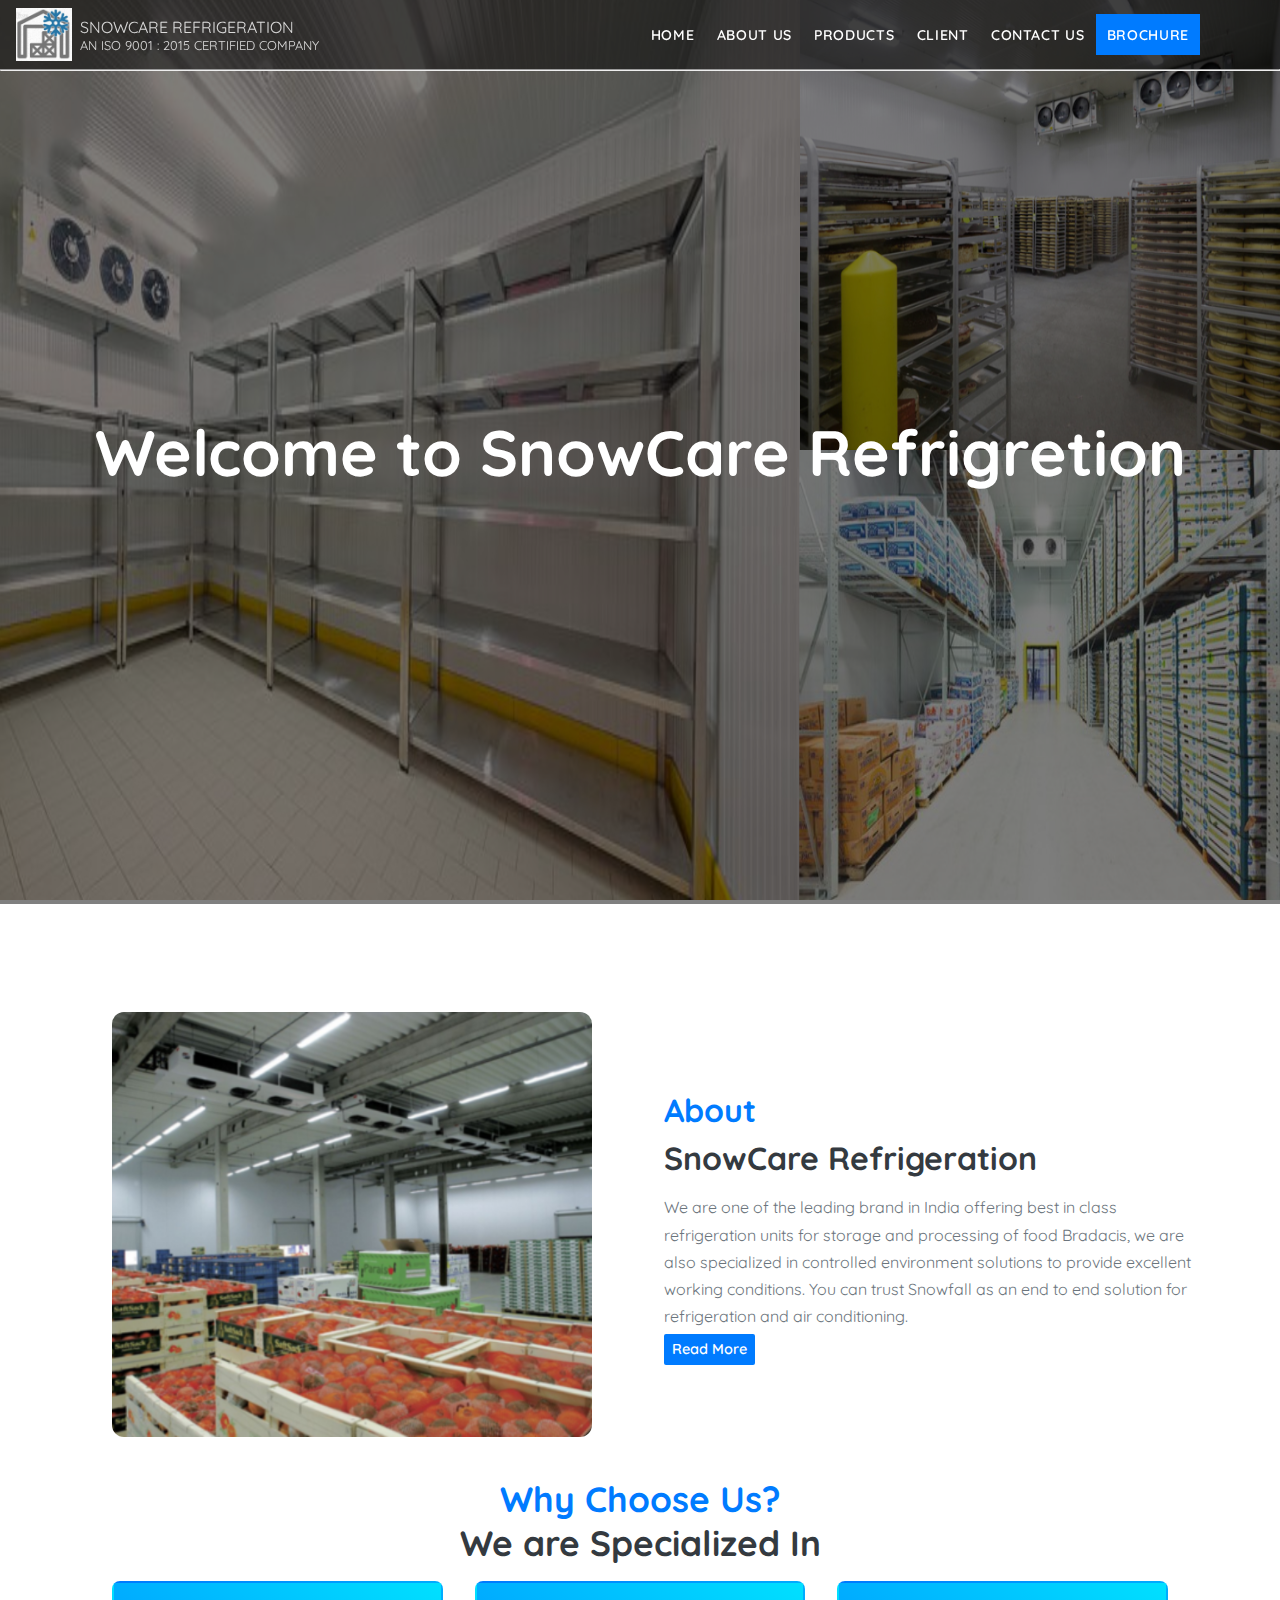
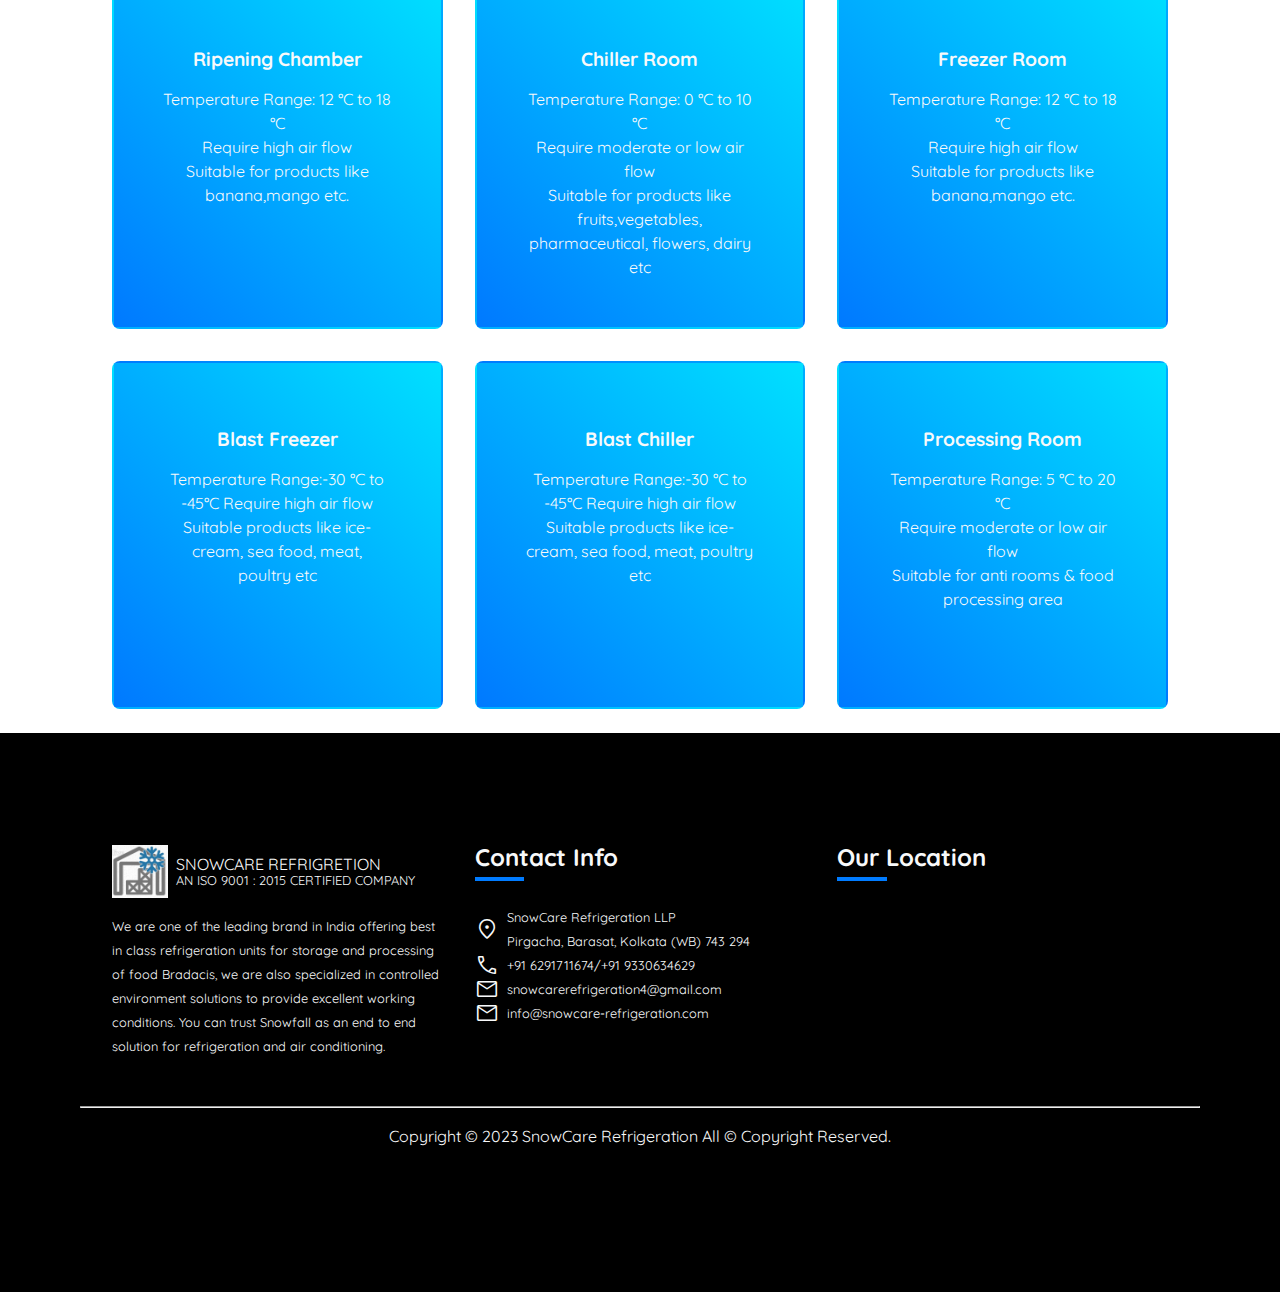
<file: index.html>
<!DOCTYPE html>
<html lang="en">

<head>
    <meta charset="UTF-8">
    <meta http-equiv="X-UA-Compatible" content="IE=edge">
    <meta name="viewport" content="width=device-width, initial-scale=1.0">
    <title>SnowCare Refrigretion</title>
    <link rel="stylesheet"
        href="https://fonts.googleapis.com/css2?family=Material+Symbols+Outlined:opsz,wght,FILL,GRAD@20..48,100..700,0..1,-50..200" />
    <link rel="stylesheet"
        href="https://fonts.googleapis.com/css2?family=Material+Symbols+Outlined:opsz,wght,FILL,GRAD@48,400,0,0" />
    <link rel="stylesheet" href="./style2.css">
    <link rel="stylesheet" href="./style.css">
    <!-- <link rel="stylesheet" href="./product.css"> -->

</head>
<body>
    <header class="header">
        <nav class="navbar">
            <div class="nav_left">
                <ul>
                    <li class="nav_left_li">
                        <a href="#"><img src="./image/finallogo.jfif" alt=""></a>
                    </li>
                    <li class="nav_left_li">
                        <div class="company_name">
                            <a href="./index.html">
                                <span class="first_name">SNOWCARE REFRIGERATION</span>
                                <p class="second_name">AN ISO 9001 : 2015 CERTIFIED COMPANY</p>
                            </a>
                        </div>
                    </li>
                </ul>
            </div>
            <div class="nav_right">
                <div class="nav_right_1 ">
                    <ul>
                        <li class="nav_right_li"><a href="./index.html">HOME</a></li>
                        <li class="nav_right_li"><a href="./htmlpage/about.html">ABOUT US</a></li>
                        <li class="nav_right_li"><a href="./htmlpage/product.html">PRODUCTS</a></li>
                        <li class="nav_right_li"><a href="./htmlpage/client.html">CLIENT</a></li>
                        <li class="nav_right_li"><a href="./htmlpage/contact.html">CONTACT US</a></li>
                        <li class="nav_right_li brochure"><a href="#">BROCHURE</a></li>
                    </ul>
                </div>
                <div class="nav_right_2 flex ">
                    <ul class="flex">
                        <li class="nav_right_li">
                            <button onclick="btnToggle()" class="menu_btn">
                                <span class="material-symbols-outlined">
                                    menu
                                </span>
                            </button>
                        </li>
                    </ul>
                </div>
            </div>
        </nav>
        <hr>
        <div id="hidden" class="menu_mobile">
            <ul>
                <li class="menu_mobile_li"><a href="./index.html">HOME</a></li>
                <li class="menu_mobile_li"><a href="./htmlpage/about.html">ABOUT US</a></li>
                <li class="menu_mobile_li"><a href="./htmlpage/product.html">PRODUCTS</a></li>
                <li class="menu_mobile_li"><a href="./htmlpage/client.html">CLIENT</a></li>
                <li class="menu_mobile_li"><a href="./htmlpage/contact.html">CONTACT US</a></li>
                <li class="menu_mobile_li"><a class="brochure2" href="#">BROCHURE</a></li>
            </ul>
        </div>
    </header>
    <main class="main">
        <section class="section1">
            <div class="section12">
                <ul class="section_ul">
                    <li class="slide">
                        <div class="slide_img">
                            <img src="./image/bg4.jpg" alt="">
                            <div class="image_black">
                                <h1>
                                    Welcome to SnowCare Refrigretion
                                </h1>
                            </div>
                        </div>
                    </li>
                    <li class="slide">
                        <div class="slide_img">
                            <img src="./image/bg5.jpg" alt="">
                            <div class="image_black">
                                <h1>
                                    We are stockiest of leading brand
                                </h1>
                            </div>
                        </div>
                    </li>
                    <li class="slide">
                        <div class="slide_img">
                            <img src="./image/1bg.jpg" alt="">
                            <div class="image_black">
                                <h1>
                                    We Provide best and quality products <br> to our clients
                                </h1>
                            </div>
                        </div>
                    </li>
                </ul>
            </div>
        </section>
        <section class="section2">
            <div class="about">
                <div class="about1">
                    <div class="sub_about1">
                        <img src="./image/bg2.png" alt="">
                    </div>
                </div>
                <div class="about2">
                    <div class="about_head">
                        <span>About</span>
                        <h2>SnowCare Refrigeration</h2>
                    </div>
                    <div class="about_content">
                        <p>We are one of the leading brand in India offering best in class refrigeration units for
                            storage and processing of food Bradacis, we are also specialized in controlled environment
                            solutions to provide excellent working conditions. You can trust Snowfall as an end to end
                            solution for refrigeration and air conditioning.</p>
                    </div>
                    <div class="about_btn">
                        <a href="./about.html">Read More</a>
                    </div>
                </div>
            </div>
        </section>
        <section class="section3">
            <div class="section3_1 flex">
                <h2>Why Choose Us?</h2>
            </div>
            <div class="section3_2 flex">
                <h2>We are Specialized In</h2>
            </div>
            <div class="section3_3">
                <div class="sec_3_box">
                    <h4>Ripening Chamber</h4>
                    <p>Temperature Range: 12 °C to 18 °C <br>
                        Require high air flow <br>
                        Suitable for products like banana,mango etc.</p>
                </div>
                <div class="sec_3_box">
                    <h4>Chiller Room</h4>
                    <p>Temperature Range: 0 °C to 10 °C <br>
                        Require moderate or low air flow <br>
                        Suitable for products like fruits,vegetables, <br> pharmaceutical, flowers, dairy etc</p>
                </div>
                <div class="sec_3_box">
                    <h4>Freezer Room</h4>
                    <p> Temperature Range: 12 °C to 18 °C <br>
                        Require high air flow <br>
                        Suitable for products like banana,mango etc.</p>
                </div>
                <div class="sec_3_box">
                   <h4>Blast Freezer</h4>
                   <p>Temperature Range:-30 °C to -45°C
                    Require high air flow <br>
                    Suitable products like ice-cream, sea food, meat, <br> poultry etc</p>
                </div>
                <div class="sec_3_box">
                    <h4>Blast Chiller</h4>
                    <p>Temperature Range:-30 °C to -45°C 
                        Require high air flow
                        Suitable products like ice-cream, sea food, meat,  poultry etc</p>
                </div>
                <div class="sec_3_box">
                    <h4>Processing Room</h4>
                    <p>Temperature Range: 5 °C to 20 °C <br>
                        Require moderate or low air flow <br>
                        Suitable for anti rooms & food processing area</p>
                </div>
            </div>
        </section>
    </main>
    <footer class="footer">
        <div class="footer_1">
            <div class="footer_intro">
                <div class="footer_comapany_name">
                    <ul>
                        <li class="nav_left_li">
                            <a href="#"><img src="./image/finallogo.jfif" alt=""></a>
                        </li>
                        <li class="nav_left_li">
                            <div class="company_name">
                                <a href="#">
                                    <span class="first_name">SNOWCARE REFRIGRETION</span>
                                    <p class="second_name">AN ISO 9001 : 2015 CERTIFIED COMPANY</p>
                                </a>
                            </div>
                        </li>
                    </ul>
                </div>
                <div class="footer_company_discription footer_container">
                    <p>We are one of the leading brand in India offering best in class refrigeration units for storage and processing of food Bradacis, we are also specialized in controlled environment solutions to provide excellent working conditions. You can trust Snowfall as an end to end solution for refrigeration and air conditioning.</p>
                </div>
            </div>
            <div class="footer_contact">
                <div class="contact_name">
                    <h2>Contact Info</h2>
                    <div class="div_line"></div>
                </div>
                <div class="contact_container footer_container">
                    <ul>
                        <li>
                            <div class="footer_icon">
                                <span class="material-symbols-outlined">location_on</span>
                            </div>
                            <div class="footer_icon_content">
                                <span>SnowCare Refrigeration LLP<br>Pirgacha, Barasat, Kolkata (WB) 743 294</span>
                            </div>
                        </li>
                        <li>
                            <div class="footer_icon">
                                <span class="material-symbols-outlined">call</span>
                            </div>
                            <div class="footer_icon_content">
                                <span>+91 6291711674/+91 9330634629</span>
                            </div>
                        </li>
                        <li>
                            <div class="footer_icon">
                                <span class="material-symbols-outlined">mail</span>
                            </div>
                            <div class="footer_icon_content">
                                <span>snowcarerefrigeration4@gmail.com</span>
                            </div>
                        </li>
                        <li>
                            <div class="footer_icon">
                                <span class="material-symbols-outlined">mail</span>
                            </div>
                            <div class="footer_icon_content">
                                <span>info@snowcare-refrigeration.com</span>
                            </div>
                        </li>
                    </ul>
                </div>
            </div>
            <div class="our_location">
                <div class="contact_name">
                    <h2>Our Location</h2>
                    <div class="div_line"></div>
                </div>
                <div class="location_container footer_container"></div>
            </div>
        </div>
        <hr>
        <div class="footer_1 footer_2">
            <div class="footer_discription">
                Copyright &copy; 2023 SnowCare Refrigeration All &copy; Copyright Reserved.
            </div>
            <div class="social_account">
                <ul>
                    <li><a href="#"><i class="uil uil-facebook"></i></a></li>
                    <li><a href="#"><i class="uil uil-twitter"></i></a></li>
                    <li><a href="#"><i class="uil uil-youtube"></i></a></li>
                </ul>
            </div>
        </div>
    </footer>
    <script src="./script.js"></script>
</body>

</html>
</file>
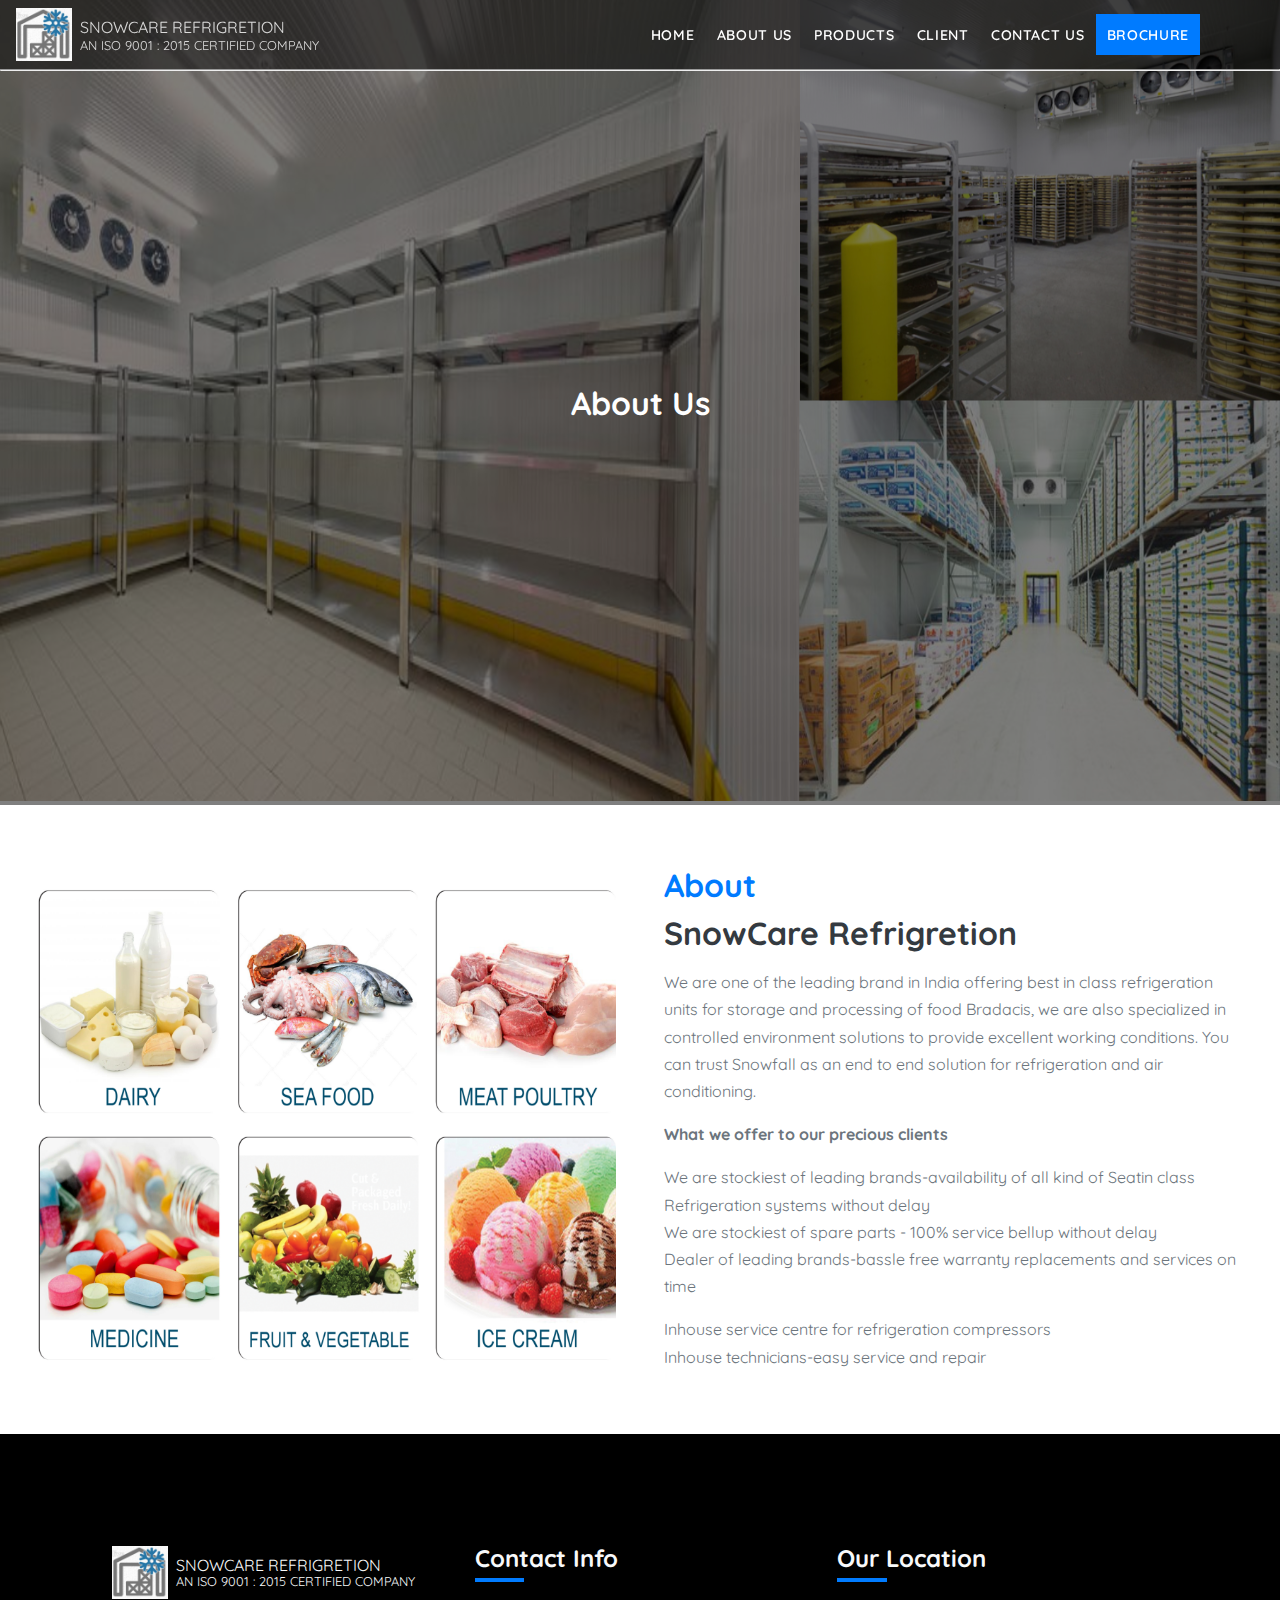
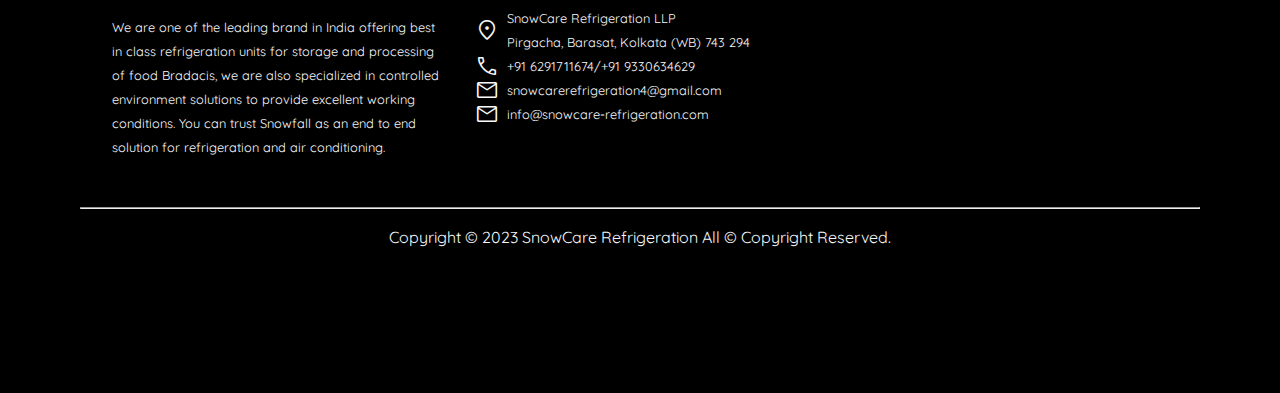
<file: htmlpage/about.html>
<!DOCTYPE html>
<html lang="en">
<head>
    <meta charset="UTF-8">
    <meta http-equiv="X-UA-Compatible" content="IE=edge">
    <meta name="viewport" content="width=device-width, initial-scale=1.0">
    <title>SnowCare Refrigretion - About</title>
    <link rel="stylesheet"
        href="https://fonts.googleapis.com/css2?family=Material+Symbols+Outlined:opsz,wght,FILL,GRAD@20..48,100..700,0..1,-50..200" />
    <link rel="stylesheet"
        href="https://fonts.googleapis.com/css2?family=Material+Symbols+Outlined:opsz,wght,FILL,GRAD@48,400,0,0" />
    <link rel="stylesheet" href="https://unicons.iconscout.com/release/v4.0.0/css/line.css">
    <link rel="stylesheet" href="../style2.css">
    <link rel="stylesheet" href="../about.css">
    <script src="../script.js"></script>
</head>
<body>
    <header class="header">
        <nav class="navbar">
            <div class="nav_left">
                <ul>
                    <li class="nav_left_li">
                        <a href="../index.html"><img src="../image/finallogo.jfif" alt=""></a>
                    </li>
                    <li class="nav_left_li">
                        <div class="company_name">
                            <a href="../index.html">
                                <span class="first_name">SNOWCARE REFRIGRETION</span>
                                <p class="second_name">AN ISO 9001 : 2015 CERTIFIED COMPANY</p>
                            </a>
                        </div>
                    </li>
                </ul>
            </div>
            <div class="nav_right">
                <div class="nav_right_1 ">
                    <ul>
                        <li class="nav_right_li"><a href="../index.html">HOME</a></li>
                        <li class="nav_right_li"><a href="../htmlpage/about.html">ABOUT US</a></li>
                        <li class="nav_right_li"><a href="../htmlpage/product.html">PRODUCTS</a></li>
                        <li class="nav_right_li"><a href="../htmlpage/client.html">CLIENT</a></li>
                        <li class="nav_right_li"><a href="#">CONTACT US</a></li>
                        <li class="nav_right_li brochure"><a href="#">BROCHURE</a></li>
                    </ul>
                </div>
                <div class="nav_right_2 flex ">
                    <ul class="flex">
                        <li class="nav_right_li">
                            <button onclick="btnToggle()" class="menu_btn">
                                <span class="material-symbols-outlined">
                                    menu
                                </span>
                            </button>
                        </li>
                    </ul>
                </div>
            </div>
        </nav>
        <hr>
        <div id="hidden" class="menu_mobile">
            <ul>
                <li class="menu_mobile_li"><a href="../index.html">HOME</a></li>
                <li class="menu_mobile_li"><a href="../htmlpage/about.html">ABOUT US</a></li>
                <li class="menu_mobile_li"><a href="../htmlpage/product.html">PRODUCTS</a></li>
                <li class="menu_mobile_li"><a href="../htmlpage/client.html">CLIENT</a></li>
                <li class="menu_mobile_li"><a href="#">CONTACT US</a></li>
                <li class="menu_mobile_li"><a class="brochure2" href="#">BROCHURE</a></li>
            </ul>
        </div>
    </header>
    <main class="main">
        <section class="section1">
            <div class="section1_container">
                <div class="about_intro">
                    <img src="../image/bg4.jpg" alt="" srcset="">
                    <div class="image_black">
                        <h1>
                            About Us
                        </h1>
                    </div>
                </div>
            </div>
        </section>
        <section class="section2">
            <div class="section2_container">
                <div class="section2_img">
                    <img src="../image/bg111.jpg" alt="" srcset="">
                </div>
                <div class="section2_content">
                    <div class="about_head">
                        <span>About</span>
                        <h2>SnowCare Refrigretion</h2>
                    </div>
                    <div class="about_content">
                        <p>We are one of the leading brand in India offering best in class refrigeration units for storage and processing of food Bradacis, we are also specialized in controlled environment solutions to provide excellent working conditions. You can trust Snowfall as an end to end solution for refrigeration and air conditioning.</p>
                        <p class="para2"><strong>What we offer to our precious clients</strong></p>
                        <p class="para3">We are stockiest of leading brands-availability of all kind of Seatin class
                            Refrigeration systems without delay <br>
                            We are stockiest of spare parts - 100% service bellup without delay <br>
                            Dealer of leading brands-bassle free warranty replacements and services on time</p>
                            <p class="para4">Inhouse service centre for refrigeration compressors <br>
                                Inhouse technicians-easy service and repair</p>
                    </div>
                </div>
            </div>
        </section>
    </main>
    <footer class="footer">
        <div class="footer_1">
            <div class="footer_intro">
                <div class="footer_comapany_name">
                    <ul>
                        <li class="nav_left_li">
                            <a href="#"><img src="../image/finallogo.jfif" alt=""></a>
                        </li>
                        <li class="nav_left_li">
                            <div class="company_name">
                                <a href="#">
                                    <span class="first_name">SNOWCARE REFRIGRETION</span>
                                    <p class="second_name">AN ISO 9001 : 2015 CERTIFIED COMPANY</p>
                                </a>
                            </div>
                        </li>
                    </ul>
                </div>
                <div class="footer_company_discription footer_container">
                    <p>We are one of the leading brand in India offering best in class refrigeration units for storage and processing of food Bradacis, we are also specialized in controlled environment solutions to provide excellent working conditions. You can trust Snowfall as an end to end solution for refrigeration and air conditioning.</p>
                </div>
            </div>
            <div class="footer_contact">
                <div class="contact_name">
                    <h2>Contact Info</h2>
                    <div class="div_line"></div>
                </div>
                <div class="contact_container footer_container">
                    <ul>
                        <li>
                            <div class="footer_icon">
                                <span class="material-symbols-outlined">location_on</span>
                            </div>
                            <div class="footer_icon_content">
                                <span>SnowCare Refrigeration LLP<br>Pirgacha, Barasat, Kolkata (WB) 743 294</span>
                            </div>
                        </li>
                        <li>
                            <div class="footer_icon">
                                <span class="material-symbols-outlined">call</span>
                            </div>
                            <div class="footer_icon_content">
                                <span>+91 6291711674/+91 9330634629</span>
                            </div>
                        </li>
                        <li>
                            <div class="footer_icon">
                                <span class="material-symbols-outlined">mail</span>
                            </div>
                            <div class="footer_icon_content">
                                <span>snowcarerefrigeration4@gmail.com</span>
                            </div>
                        </li>
                        <li>
                            <div class="footer_icon">
                                <span class="material-symbols-outlined">mail</span>
                            </div>
                            <div class="footer_icon_content">
                                <span>info@snowcare-refrigeration.com</span>
                            </div>
                        </li>
                    </ul>
                </div>
            </div>
            <div class="our_location">
                <div class="contact_name">
                    <h2>Our Location</h2>
                    <div class="div_line"></div>
                </div>
                <div class="location_container footer_container"></div>
            </div>
        </div>
        <hr>
        <div class="footer_1 footer_2">
            <div class="footer_discription">
                Copyright &copy; 2023 SnowCare Refrigeration All &copy; Copyright Reserved.
            </div>
            <div class="social_account">
                <ul>
                    <li><a href="#"><i class="uil uil-facebook"></i></a></li>
                    <li><a href="#"><i class="uil uil-twitter"></i></a></li>
                    <li><a href="#"><i class="uil uil-youtube"></i></a></li>
                </ul>
            </div>
        </div>
    </footer>
</body>
</html>
</file>
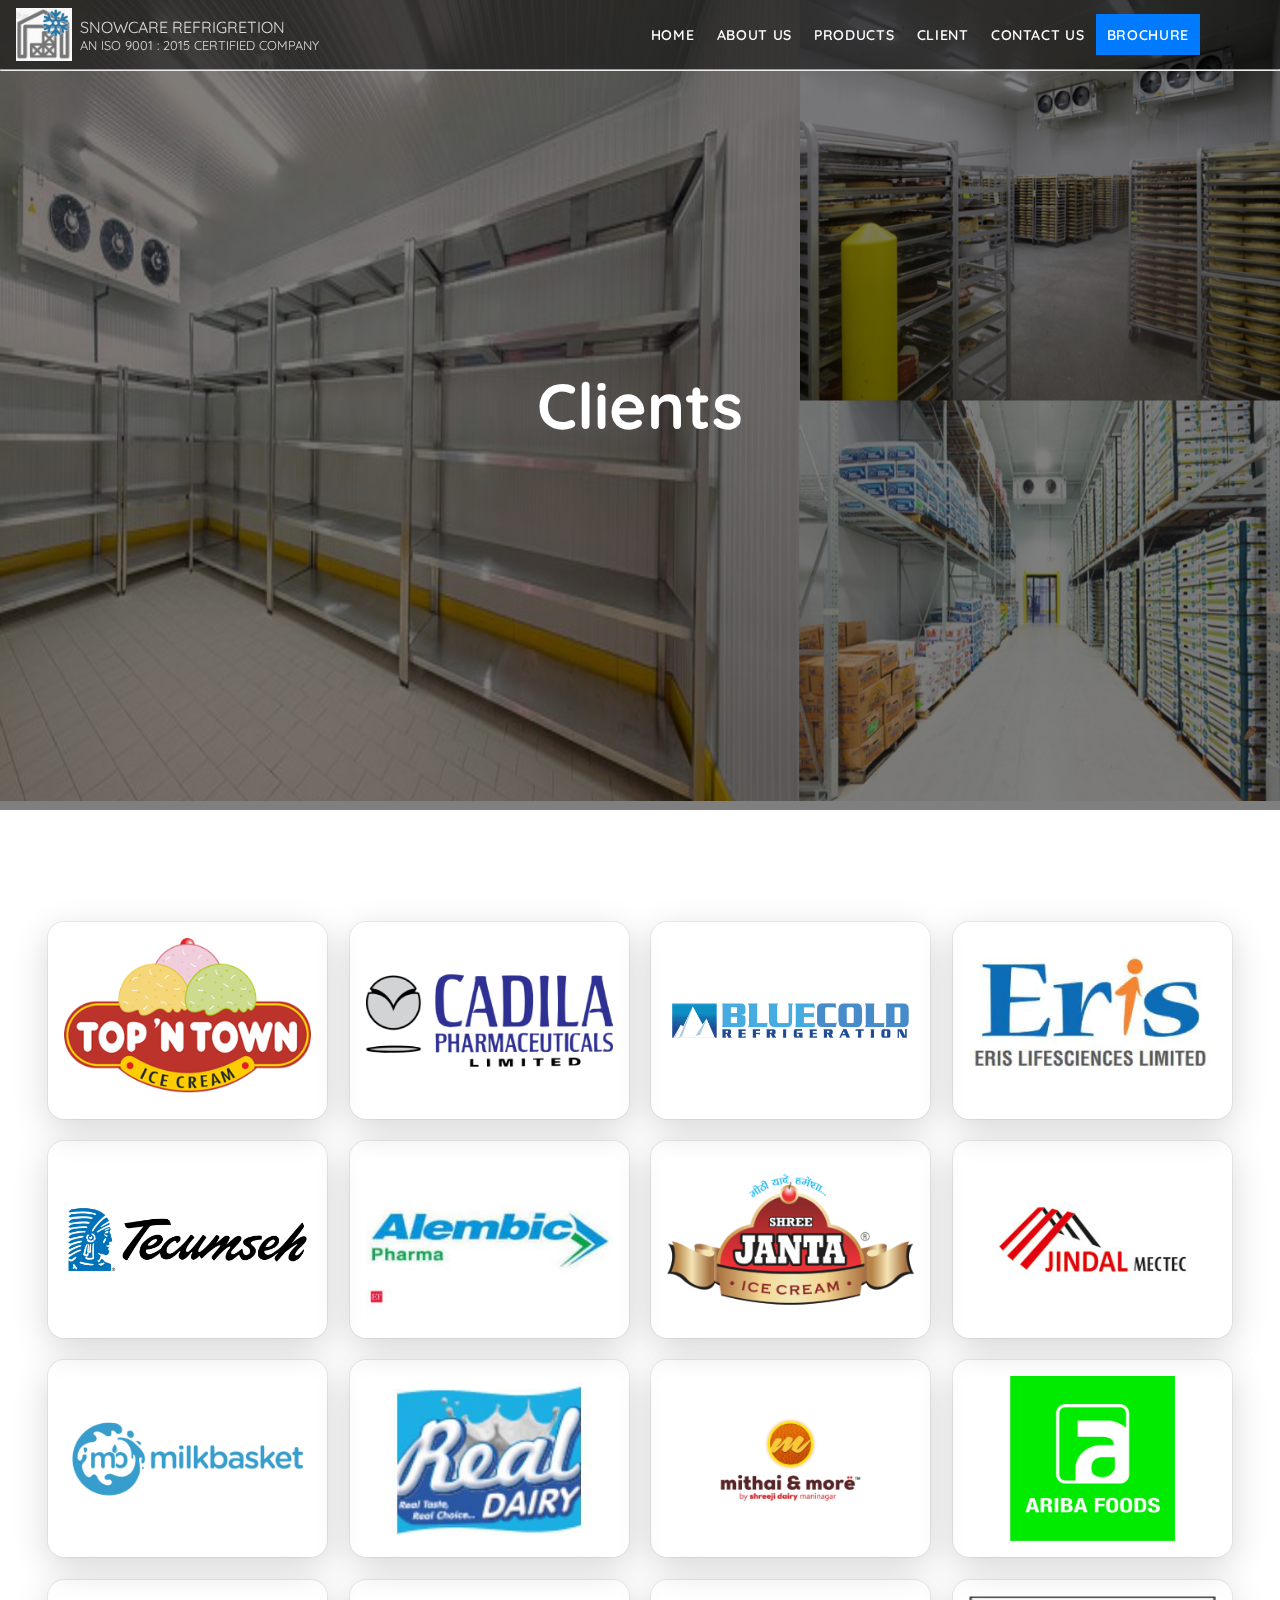
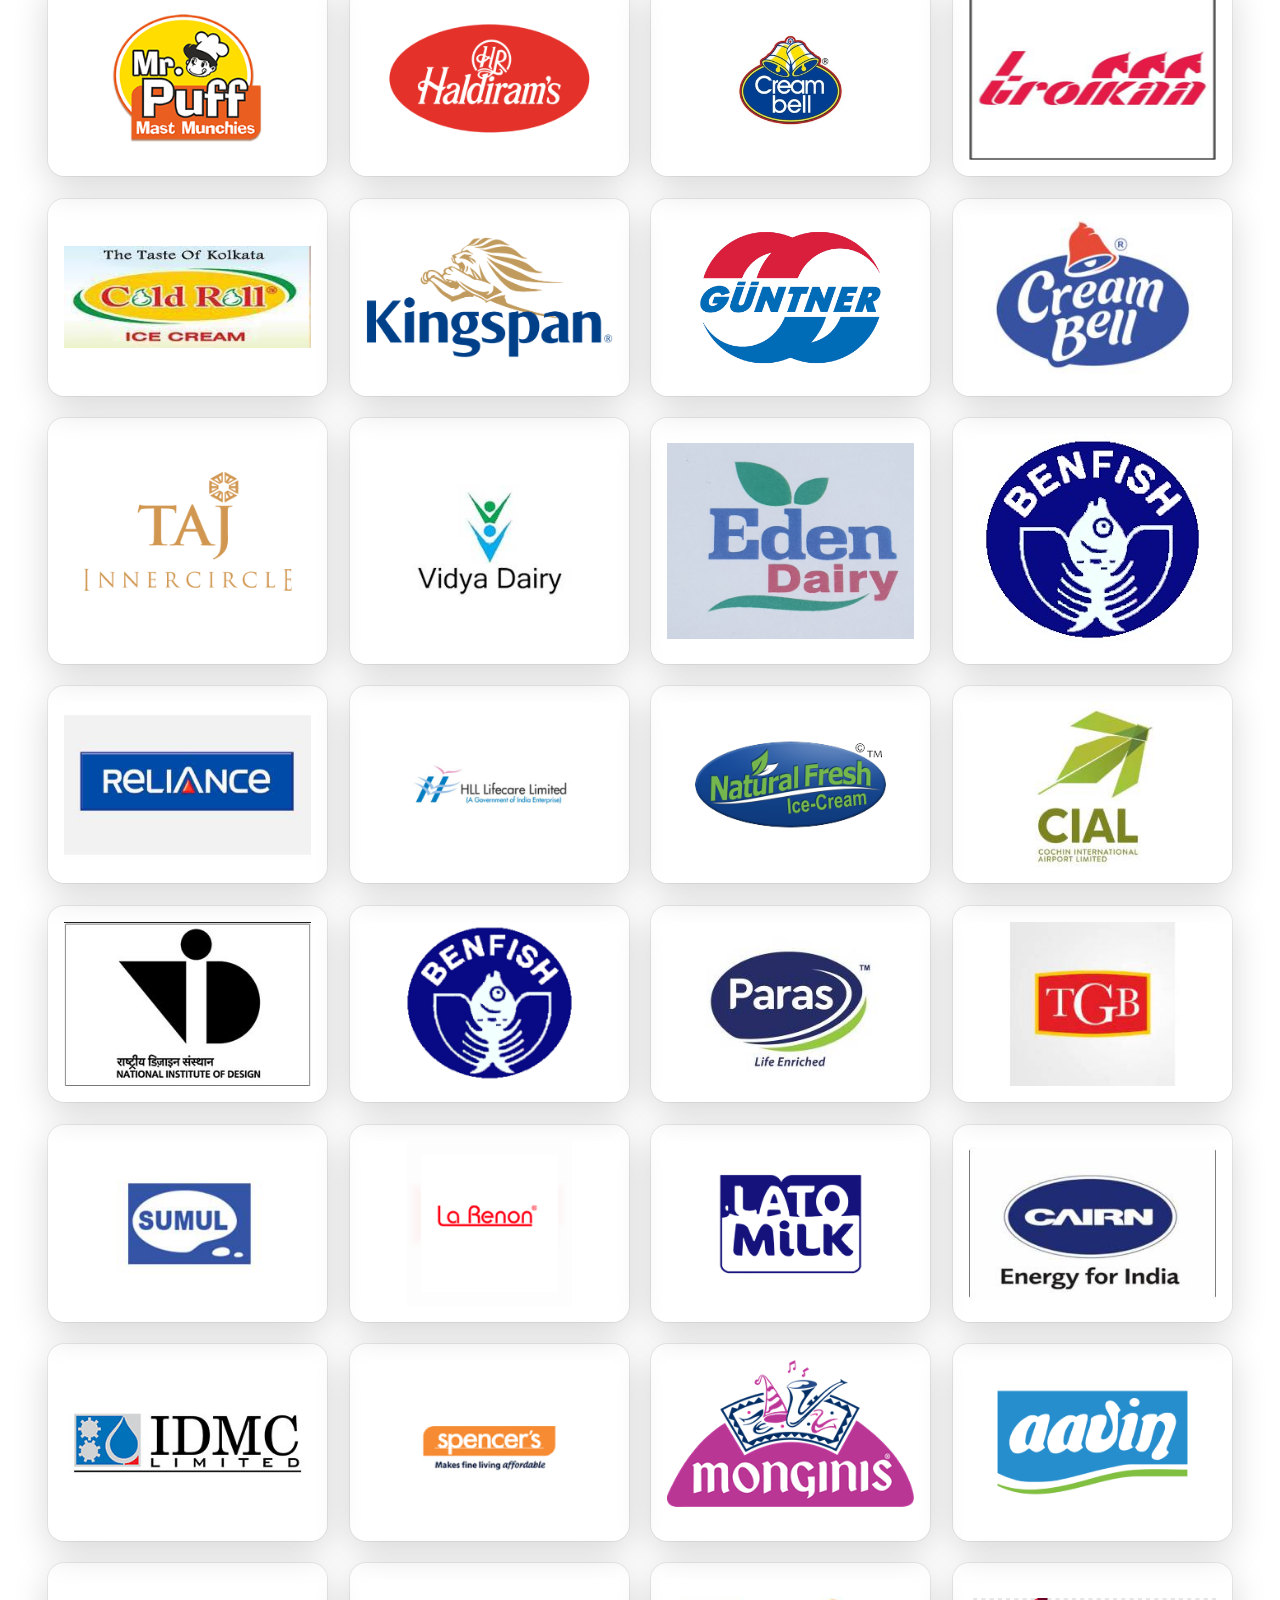
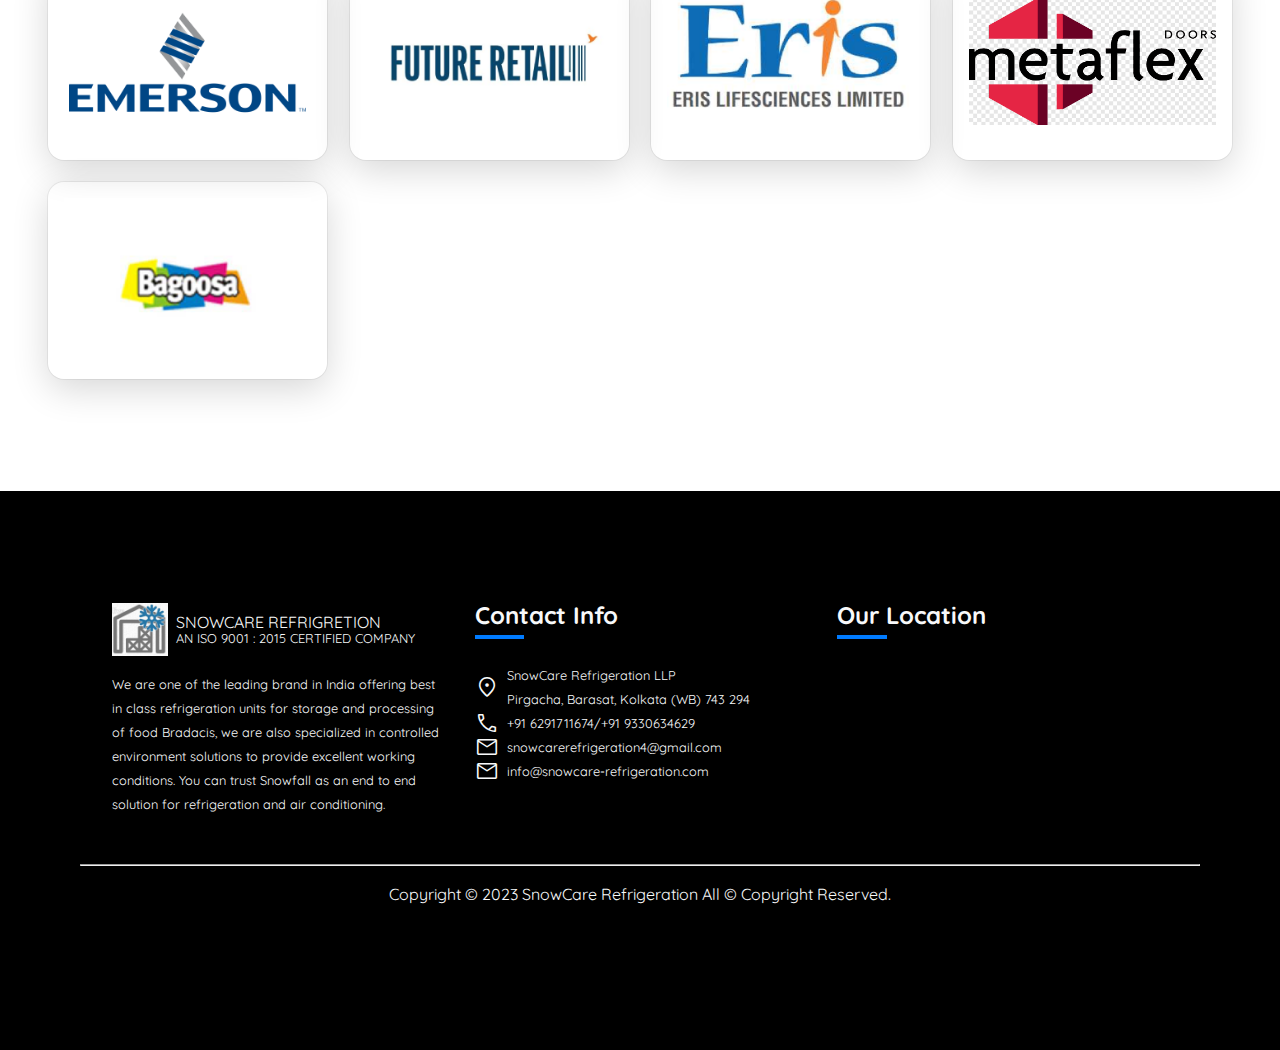
<file: htmlpage/client.html>
<!DOCTYPE html>
<html lang="en">
<head>
    <meta charset="UTF-8">
    <meta http-equiv="X-UA-Compatible" content="IE=edge">
    <meta name="viewport" content="width=device-width, initial-scale=1.0">
    <title>SnowCare Refrigeration - Clients</title>
    <link rel="stylesheet"
        href="https://fonts.googleapis.com/css2?family=Material+Symbols+Outlined:opsz,wght,FILL,GRAD@20..48,100..700,0..1,-50..200" />
    <link rel="stylesheet"
        href="https://fonts.googleapis.com/css2?family=Material+Symbols+Outlined:opsz,wght,FILL,GRAD@48,400,0,0" />
    <link rel="stylesheet" href="https://unicons.iconscout.com/release/v4.0.0/css/line.css">
    <link rel="stylesheet" href="../style.css">
    <link rel="stylesheet" href="../style2.css">
    <link rel="stylesheet" href="../client.css">
    <link rel="stylesheet" href="../product.css">
    <script src="../script.js"></script>
</head>
<body>
    <header class="header">
        <nav class="navbar">
            <div class="nav_left">
                <ul>
                    <li class="nav_left_li">
                        <a href="../index.html"><img src="../image/finallogo.jfif" alt=""></a>
                    </li>
                    <li class="nav_left_li">
                        <div class="company_name">
                            <a href="../index.html">
                                <span class="first_name">SNOWCARE REFRIGRETION</span>
                                <p class="second_name">AN ISO 9001 : 2015 CERTIFIED COMPANY</p>
                            </a>
                        </div>
                    </li>
                </ul>
            </div>
            <div class="nav_right">
                <div class="nav_right_1 ">
                    <ul>
                        <li class="nav_right_li"><a href="../index.html">HOME</a></li>
                        <li class="nav_right_li"><a href="../htmlpage/about.html">ABOUT US</a></li>
                        <li class="nav_right_li"><a href="../htmlpage/product.html">PRODUCTS</a></li>
                        <li class="nav_right_li"><a href="../htmlpage/client.html">CLIENT</a></li>
                        <li class="nav_right_li"><a href="../htmlpage/contact.html">CONTACT US</a></li>
                        <li class="nav_right_li brochure"><a href="#">BROCHURE</a></li>
                    </ul>
                </div>
                <div class="nav_right_2 flex ">
                    <ul class="flex">
                        <li class="nav_right_li">
                            <button onclick="btnToggle()" class="menu_btn">
                                <span class="material-symbols-outlined">
                                    menu
                                </span>
                            </button>
                        </li>
                    </ul>
                </div>
            </div>
        </nav>
        <hr>
        <div id="hidden" class="menu_mobile">
            <ul>
                <li class="menu_mobile_li"><a href="../index.html">HOME</a></li>
                <li class="menu_mobile_li"><a href="../htmlpage/about.html">ABOUT US</a></li>
                <li class="menu_mobile_li"><a href="../htmlpage/product.html">PRODUCTS</a></li>
                <li class="menu_mobile_li"><a href="../htmlpage/client.html">CLIENT</a></li>
                <li class="menu_mobile_li"><a href="../htmlpage/contact.html">CONTACT US</a></li>
                <li class="menu_mobile_li"><a class="brochure2" href="#">BROCHURE</a></li>
            </ul>
        </div>
    </header>
    <main class="main">
        <section class="section1">
            <div class="section1_container">
                <div class="product_intro">
                    <img src="../image/bg4.jpg" alt="" srcset="">
                    <div class="image_black">
                        <h1>
                            Clients
                        </h1>
                    </div>
                </div>
            </div>
        </section>
        <section class="client_section2">
            <div class="client_container">
                <ul>
                    <li>
                        <div class="client_img">
                            <img src="../image/client1.png" alt="" srcset="">
                        </div>
                    </li>
                    <li>
                        <div class="client_img">
                            <img src="../image/client2.png" alt="" srcset="">
                        </div>
                    </li>
                    <li>
                        <div class="client_img">
                            <img src="../image/client3.png" alt="" srcset="">
                        </div>
                    </li>
                    <li>
                        <div class="client_img">
                            <img src="../image/client4.png" alt="" srcset="">
                        </div>
                    </li>
                    <li>
                        <div class="client_img">
                            <img src="../image/client5.png" alt="" srcset="">
                        </div>
                    </li>
                    <li>
                        <div class="client_img">
                            <img src="../image/client6.jpg" alt="" srcset="">
                        </div>
                    </li>
                    <li>
                        <div class="client_img">
                            <img src="../image/client7.png" alt="" srcset="">
                        </div>
                    </li>
                    <li>
                        <div class="client_img">
                            <img src="../image/client8.jpg" alt="" srcset="">
                        </div>
                    </li>
                    <li>
                        <div class="client_img">
                            <img src="../image/client9.png" alt="" srcset="">
                        </div>
                    </li>
                    <li>
                        <div class="client_img">
                            <img src="../image/client10.png" alt="" srcset="">
                        </div>
                    </li>
                    <li>
                        <div class="client_img">
                            <img src="../image/client11.jpg" alt="" srcset="">
                        </div>
                    </li>
                    <li>
                        <div class="client_img">
                            <img src="../image/client12.png" alt="" srcset="">
                        </div>
                    </li>
                    <li>
                        <div class="client_img">
                            <img src="../image/client13.png" alt="" srcset="">
                        </div>
                    </li>
                    <li>
                        <div class="client_img">
                            <img src="../image/client14.png" alt="" srcset="">
                        </div>
                    </li>
                    <li>
                        <div class="client_img">
                            <img src="../image/client15.jpg" alt="" srcset="">
                        </div>
                    </li>
                    <li>
                        <div class="client_img">
                            <img src="../image/client16.png" alt="" srcset="">
                        </div>
                    </li>
                    <li>
                        <div class="client_img">
                            <img src="../image/client17.jpg" alt="" srcset="">
                        </div>
                    </li>
                    <li>
                        <div class="client_img">
                            <img src="../image/client18.png" alt="" srcset="">
                        </div>
                    </li>
                    <li>
                        <div class="client_img">
                            <img src="../image/client19.png" alt="" srcset="">
                        </div>
                    </li>
                    <li>
                        <div class="client_img">
                            <img src="../image/client20.png" alt="" srcset="">
                        </div>
                    </li>
                    <li>
                        <div class="client_img">
                            <img src="../image/client21.png" alt="" srcset="">
                        </div>
                    </li>
                    <li>
                        <div class="client_img">
                            <img src="../image/client22.jpg" alt="" srcset="">
                        </div>
                    </li>
                    <li>
                        <div class="client_img">
                            <img src="../image/client23.jpg" alt="" srcset="">
                        </div>
                    </li>
                    <li>
                        <div class="client_img">
                            <img src="../image/client24.jpg" alt="" srcset="">
                        </div>
                    </li>
                    <li>
                        <div class="client_img">
                            <img src="../image/client25.jpg" alt="" srcset="">
                        </div>
                    </li>
                    <li>
                        <div class="client_img">
                            <img src="../image/client26.jpg" alt="" srcset="">
                        </div>
                    </li>
                    <li>
                        <div class="client_img">
                            <img src="../image/client27.png" alt="" srcset="">
                        </div>
                    </li>
                    <li>
                        <div class="client_img">
                            <img src="../image/client28.jpg" alt="" srcset="">
                        </div>
                    </li>
                    <li>
                        <div class="client_img">
                            <img src="../image/client29.png" alt="" srcset="">
                        </div>
                    </li>
                    <li>
                        <div class="client_img">
                            <img src="../image/client30.png" alt="" srcset="">
                        </div>
                    </li>
                    <li>
                        <div class="client_img">
                            <img src="../image/client31.jpg" alt="" srcset="">
                        </div>
                    </li>
                    <li>
                        <div class="client_img">
                            <img src="../image/client32.jpg" alt="" srcset="">
                        </div>
                    </li>
                    <li>
                        <div class="client_img">
                            <img src="../image/client33.jpg" alt="" srcset="">
                        </div>
                    </li>
                    <li>
                        <div class="client_img">
                            <img src="../image/client34.png" alt="" srcset="">
                        </div>
                    </li>
                    <li>
                        <div class="client_img">
                            <img src="../image/client35.png" alt="" srcset="">
                        </div>
                    </li>
                    <li>
                        <div class="client_img">
                            <img src="../image/client36.jpg" alt="" srcset="">
                        </div>
                    </li>
                    <li>
                        <div class="client_img">
                            <img src="../image/client37.jpg" alt="" srcset="">
                        </div>
                    </li>
                    <li>
                        <div class="client_img">
                            <img src="../image/client38.png" alt="" srcset="">
                        </div>
                    </li>
                    <li>
                        <div class="client_img">
                            <img src="../image/client39.png" alt="" srcset="">
                        </div>
                    </li>
                    <li>
                        <div class="client_img">
                            <img src="../image/client40.png" alt="" srcset="">
                        </div>
                    </li>
                    <li>
                        <div class="client_img">
                            <img src="../image/client41.png" alt="" srcset="">
                        </div>
                    </li>
                    <li>
                        <div class="client_img">
                            <img src="../image/client42.png" alt="" srcset="">
                        </div>
                    </li>
                    <li>
                        <div class="client_img">
                            <img src="../image/client43.png" alt="" srcset="">
                        </div>
                    </li>
                    <li>
                        <div class="client_img">
                            <img src="../image/client44.png" alt="" srcset="">
                        </div>
                    </li>
                    <li>
                        <div class="client_img">
                            <img src="../image/client45.png" alt="" srcset="">
                        </div>
                    </li>
                </ul>
            </div>
        </section>
    </main>
    <footer class="footer">
        <div class="footer_1">
            <div class="footer_intro">
                <div class="footer_comapany_name">
                    <ul>
                        <li class="nav_left_li">
                            <a href="#"><img src="../image/finallogo.jfif" alt=""></a>
                        </li>
                        <li class="nav_left_li">
                            <div class="company_name">
                                <a href="#">
                                    <span class="first_name">SNOWCARE REFRIGRETION</span>
                                    <p class="second_name">AN ISO 9001 : 2015 CERTIFIED COMPANY</p>
                                </a>
                            </div>
                        </li>
                    </ul>
                </div>
                <div class="footer_company_discription footer_container">
                    <p>We are one of the leading brand in India offering best in class refrigeration units for storage and processing of food Bradacis, we are also specialized in controlled environment solutions to provide excellent working conditions. You can trust Snowfall as an end to end solution for refrigeration and air conditioning.</p>
                </div>
            </div>
            <div class="footer_contact">
                <div class="contact_name">
                    <h2>Contact Info</h2>
                    <div class="div_line"></div>
                </div>
                <div class="contact_container footer_container">
                    <ul>
                        <li>
                            <div class="footer_icon">
                                <span class="material-symbols-outlined">location_on</span>
                            </div>
                            <div class="footer_icon_content">
                                <span>SnowCare Refrigeration LLP<br>Pirgacha, Barasat, Kolkata (WB) 743 294</span>
                            </div>
                        </li>
                        <li>
                            <div class="footer_icon">
                                <span class="material-symbols-outlined">call</span>
                            </div>
                            <div class="footer_icon_content">
                                <span>+91 6291711674/+91 9330634629</span>
                            </div>
                        </li>
                        <li>
                            <div class="footer_icon">
                                <span class="material-symbols-outlined">mail</span>
                            </div>
                            <div class="footer_icon_content">
                                <span>snowcarerefrigeration4@gmail.com</span>
                            </div>
                        </li>
                        <li>
                            <div class="footer_icon">
                                <span class="material-symbols-outlined">mail</span>
                            </div>
                            <div class="footer_icon_content">
                                <span>info@snowcare-refrigeration.com</span>
                            </div>
                        </li>
                    </ul>
                </div>
            </div>
            <div class="our_location">
                <div class="contact_name">
                    <h2>Our Location</h2>
                    <div class="div_line"></div>
                </div>
                <div class="location_container footer_container"></div>
            </div>
        </div>
        <hr>
        <div class="footer_1 footer_2">
            <div class="footer_discription">
                Copyright &copy; 2023 SnowCare Refrigeration All &copy; Copyright Reserved.
            </div>
            <div class="social_account">
                <ul>
                    <li><a href="#"><i class="uil uil-facebook"></i></a></li>
                    <li><a href="#"><i class="uil uil-twitter"></i></a></li>
                    <li><a href="#"><i class="uil uil-youtube"></i></a></li>
                </ul>
            </div>
        </div>
    </footer>
</body>
</html>
</file>
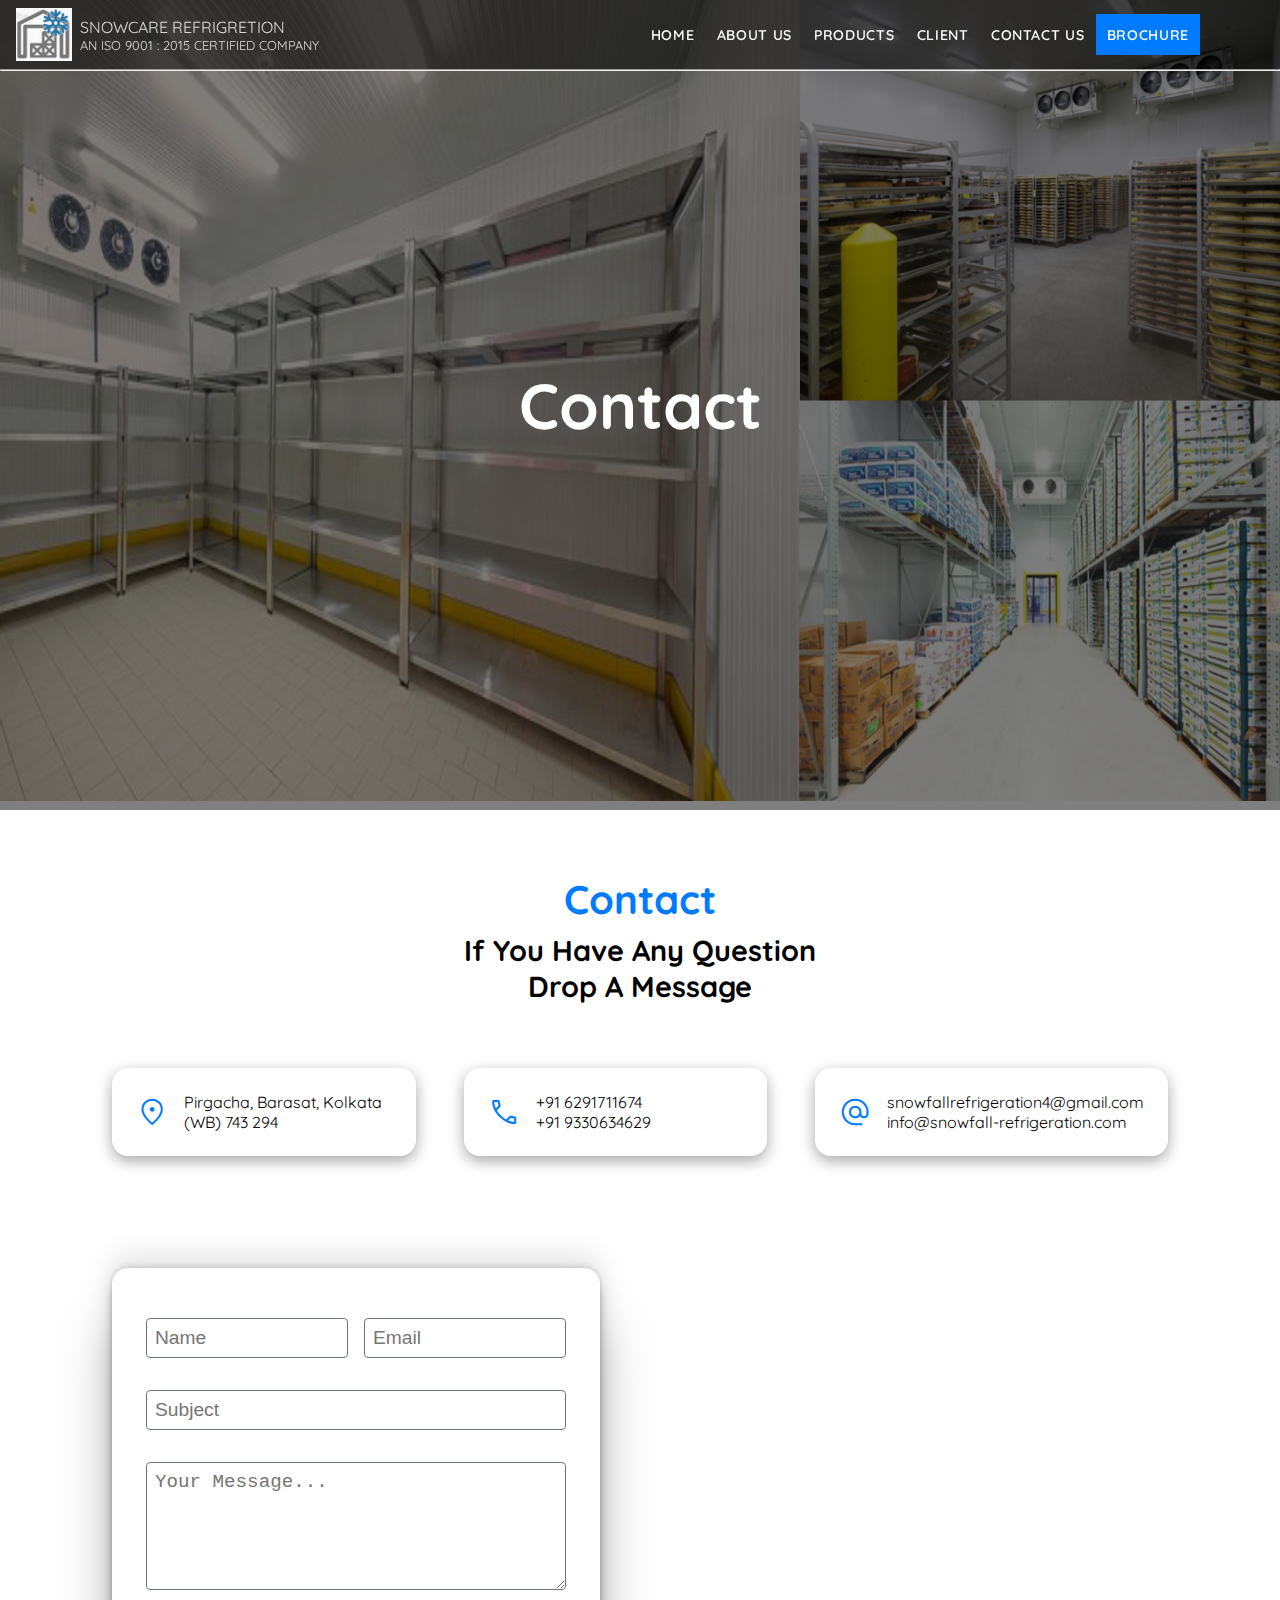
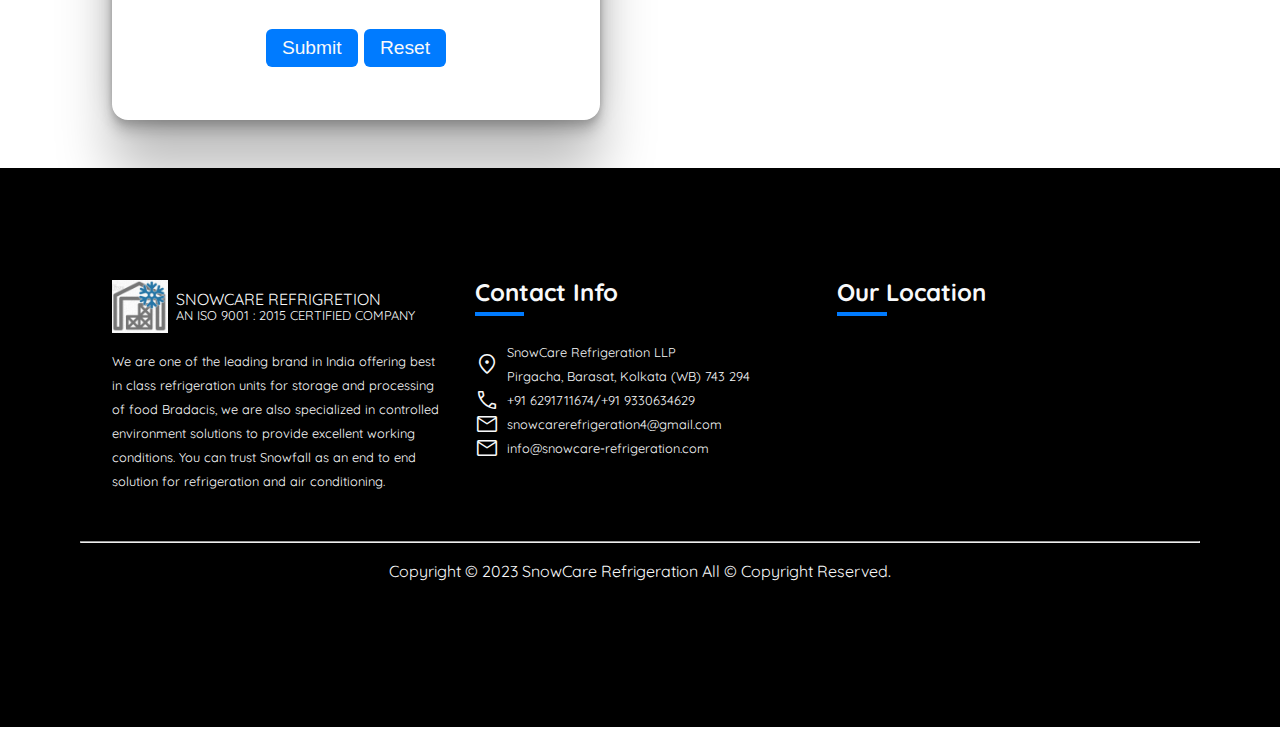
<file: htmlpage/contact.html>
<!DOCTYPE html>
<html lang="en">
<head>
    <meta charset="UTF-8">
    <meta http-equiv="X-UA-Compatible" content="IE=edge">
    <meta name="viewport" content="width=device-width, initial-scale=1.0">
    <title>SnowCare Refrigeration - Contact</title>
    <link rel="stylesheet"
        href="https://fonts.googleapis.com/css2?family=Material+Symbols+Outlined:opsz,wght,FILL,GRAD@20..48,100..700,0..1,-50..200" />
    <link rel="stylesheet"
        href="https://fonts.googleapis.com/css2?family=Material+Symbols+Outlined:opsz,wght,FILL,GRAD@48,400,0,0" />
    <link rel="stylesheet" href="https://unicons.iconscout.com/release/v4.0.0/css/line.css">
    <link rel="stylesheet" href="../style.css">
    <link rel="stylesheet" href="../style2.css">
    <link rel="stylesheet" href="../contact.css">
    <link rel="stylesheet" href="../product.css">
    <script src="../script.js"></script>
</head>
<body>
    <header class="header">
        <nav class="navbar">
            <div class="nav_left">
                <ul>
                    <li class="nav_left_li">
                        <a href="../index.html"><img src="../image//finallogo.jfif" alt=""></a>
                    </li>
                    <li class="nav_left_li">
                        <div class="company_name">
                            <a href="../index.html">
                                <span class="first_name">SNOWCARE REFRIGRETION</span>
                                <p class="second_name">AN ISO 9001 : 2015 CERTIFIED COMPANY</p>
                            </a>
                        </div>
                    </li>
                </ul>
            </div>
            <div class="nav_right">
                <div class="nav_right_1 ">
                    <ul>
                        <li class="nav_right_li"><a href="../index.html">HOME</a></li>
                        <li class="nav_right_li"><a href="../htmlpage/about.html">ABOUT US</a></li>
                        <li class="nav_right_li"><a href="../htmlpage/product.html">PRODUCTS</a></li>
                        <li class="nav_right_li"><a href="../htmlpage/client.html">CLIENT</a></li>
                        <li class="nav_right_li"><a href="../htmlpage/contact.html">CONTACT US</a></li>
                        <li class="nav_right_li brochure"><a href="#">BROCHURE</a></li>
                    </ul>
                </div>
                <div class="nav_right_2 flex ">
                    <ul class="flex">
                        <li class="nav_right_li">
                            <button onclick="btnToggle()" class="menu_btn">
                                <span class="material-symbols-outlined">
                                    menu
                                </span>
                            </button>
                        </li>
                    </ul>
                </div>
            </div>
        </nav>
        <hr>
        <div id="hidden" class="menu_mobile">
            <ul>
                <li class="menu_mobile_li"><a href="../index.html">HOME</a></li>
                <li class="menu_mobile_li"><a href="../htmlpage/about.html">ABOUT US</a></li>
                <li class="menu_mobile_li"><a href="../htmlpage/product.html">PRODUCTS</a></li>
                <li class="menu_mobile_li"><a href="../htmlpage/client.html">CLIENT</a></li>
                <li class="menu_mobile_li"><a href="../htmlpage/contact.html">CONTACT US</a></li>
                <li class="menu_mobile_li"><a class="brochure2" href="#">BROCHURE</a></li>
            </ul>
        </div>
    </header>
    <main class="main">
        <section class="section1">
            <div class="section1_container">
                <div class="product_intro">
                    <img src="../image/bg4.jpg" alt="" srcset="">
                    <div class="image_black">
                        <h1>
                            Contact
                        </h1>
                    </div>
                </div>
            </div>
        </section>
        <section class="contact_section2">
            <div class="s2_first">
                <div class="s2_first_one">
                    <h1>Contact</h1>
                    <h2>If You Have Any Question <br>
                        Drop A Message</h2>
                </div>
            </div>
            <div class="s2_second">
                <div class="s2_container">
                    <div class="s2_second_1">
                        <span class="material-symbols-outlined contact_icon">
                            location_on
                            </span>
                        <span class="contact_content">Pirgacha, Barasat, Kolkata <br>
                            (WB) 743 294</span>
                    </div>
                    <div class="s2_second_1">
                        <span class="material-symbols-outlined contact_icon">
                            call
                            </span>
                        <span class="contact_content">+91 6291711674 <br>
                            +91 9330634629</span>
                    </div>
                    <div class="s2_second_1">
                        <span class="material-symbols-outlined contact_icon">
                            alternate_email
                            </span>
                        <span class="contact_content c3">snowfallrefrigeration4@gmail.com <br>
                            info@snowfall-refrigeration.com</span>
                    </div>
                </div>
            </div>
        </section>
        <section class="section3_contact">
            <div class="section3_container">
                <div class="left_s3">
                    <form action="#">
                        <div class="first_form">
                            <input class="first_in" type="text" name="name" id="name" placeholder="Name">
                            <input type="email" name="email" id="email" placeholder="Email">
                        </div>
                        <div class="second_form">
                            <input type="text" name="subject" id="subject" placeholder="Subject">
                        </div>
                        <div class="last_form">
                            <textarea name="textarea" id="textarea" rows="5" placeholder="Your Message..."></textarea>
                        </div>
                        <div class="submit_btn">
                            <button type="submit">Submit</button>
                            <button type="reset">Reset</button>
                        </div>
                    </form>
                </div>
                <div class="right_s3"></div>
            </div>
        </section>
    </main>
    <footer class="footer">
        <div class="footer_1">
            <div class="footer_intro">
                <div class="footer_comapany_name">
                    <ul>
                        <li class="nav_left_li">
                            <a href="#"><img src="../image/finallogo.jfif" alt=""></a>
                        </li>
                        <li class="nav_left_li">
                            <div class="company_name">
                                <a href="#">
                                    <span class="first_name">SNOWCARE REFRIGRETION</span>
                                    <p class="second_name">AN ISO 9001 : 2015 CERTIFIED COMPANY</p>
                                </a>
                            </div>
                        </li>
                    </ul>
                </div>
                <div class="footer_company_discription footer_container">
                    <p>We are one of the leading brand in India offering best in class refrigeration units for storage and processing of food Bradacis, we are also specialized in controlled environment solutions to provide excellent working conditions. You can trust Snowfall as an end to end solution for refrigeration and air conditioning.</p>
                </div>
            </div>
            <div class="footer_contact">
                <div class="contact_name">
                    <h2>Contact Info</h2>
                    <div class="div_line"></div>
                </div>
                <div class="contact_container footer_container">
                    <ul>
                        <li>
                            <div class="footer_icon">
                                <span class="material-symbols-outlined">location_on</span>
                            </div>
                            <div class="footer_icon_content">
                                <span>SnowCare Refrigeration LLP<br>Pirgacha, Barasat, Kolkata (WB) 743 294</span>
                            </div>
                        </li>
                        <li>
                            <div class="footer_icon">
                                <span class="material-symbols-outlined">call</span>
                            </div>
                            <div class="footer_icon_content">
                                <span>+91 6291711674/+91 9330634629</span>
                            </div>
                        </li>
                        <li>
                            <div class="footer_icon">
                                <span class="material-symbols-outlined">mail</span>
                            </div>
                            <div class="footer_icon_content">
                                <span>snowcarerefrigeration4@gmail.com</span>
                            </div>
                        </li>
                        <li>
                            <div class="footer_icon">
                                <span class="material-symbols-outlined">mail</span>
                            </div>
                            <div class="footer_icon_content">
                                <span>info@snowcare-refrigeration.com</span>
                            </div>
                        </li>
                    </ul>
                </div>
            </div>
            <div class="our_location">
                <div class="contact_name">
                    <h2>Our Location</h2>
                    <div class="div_line"></div>
                </div>
                <div class="location_container footer_container"></div>
            </div>
        </div>
        <hr>
        <div class="footer_1 footer_2">
            <div class="footer_discription">
                Copyright &copy; 2023 SnowCare Refrigeration All &copy; Copyright Reserved.
            </div>
            <div class="social_account">
                <ul>
                    <li><a href="#"><i class="uil uil-facebook"></i></a></li>
                    <li><a href="#"><i class="uil uil-twitter"></i></a></li>
                    <li><a href="#"><i class="uil uil-youtube"></i></a></li>
                </ul>
            </div>
        </div>
    </footer>
</body>
</html>
</file>
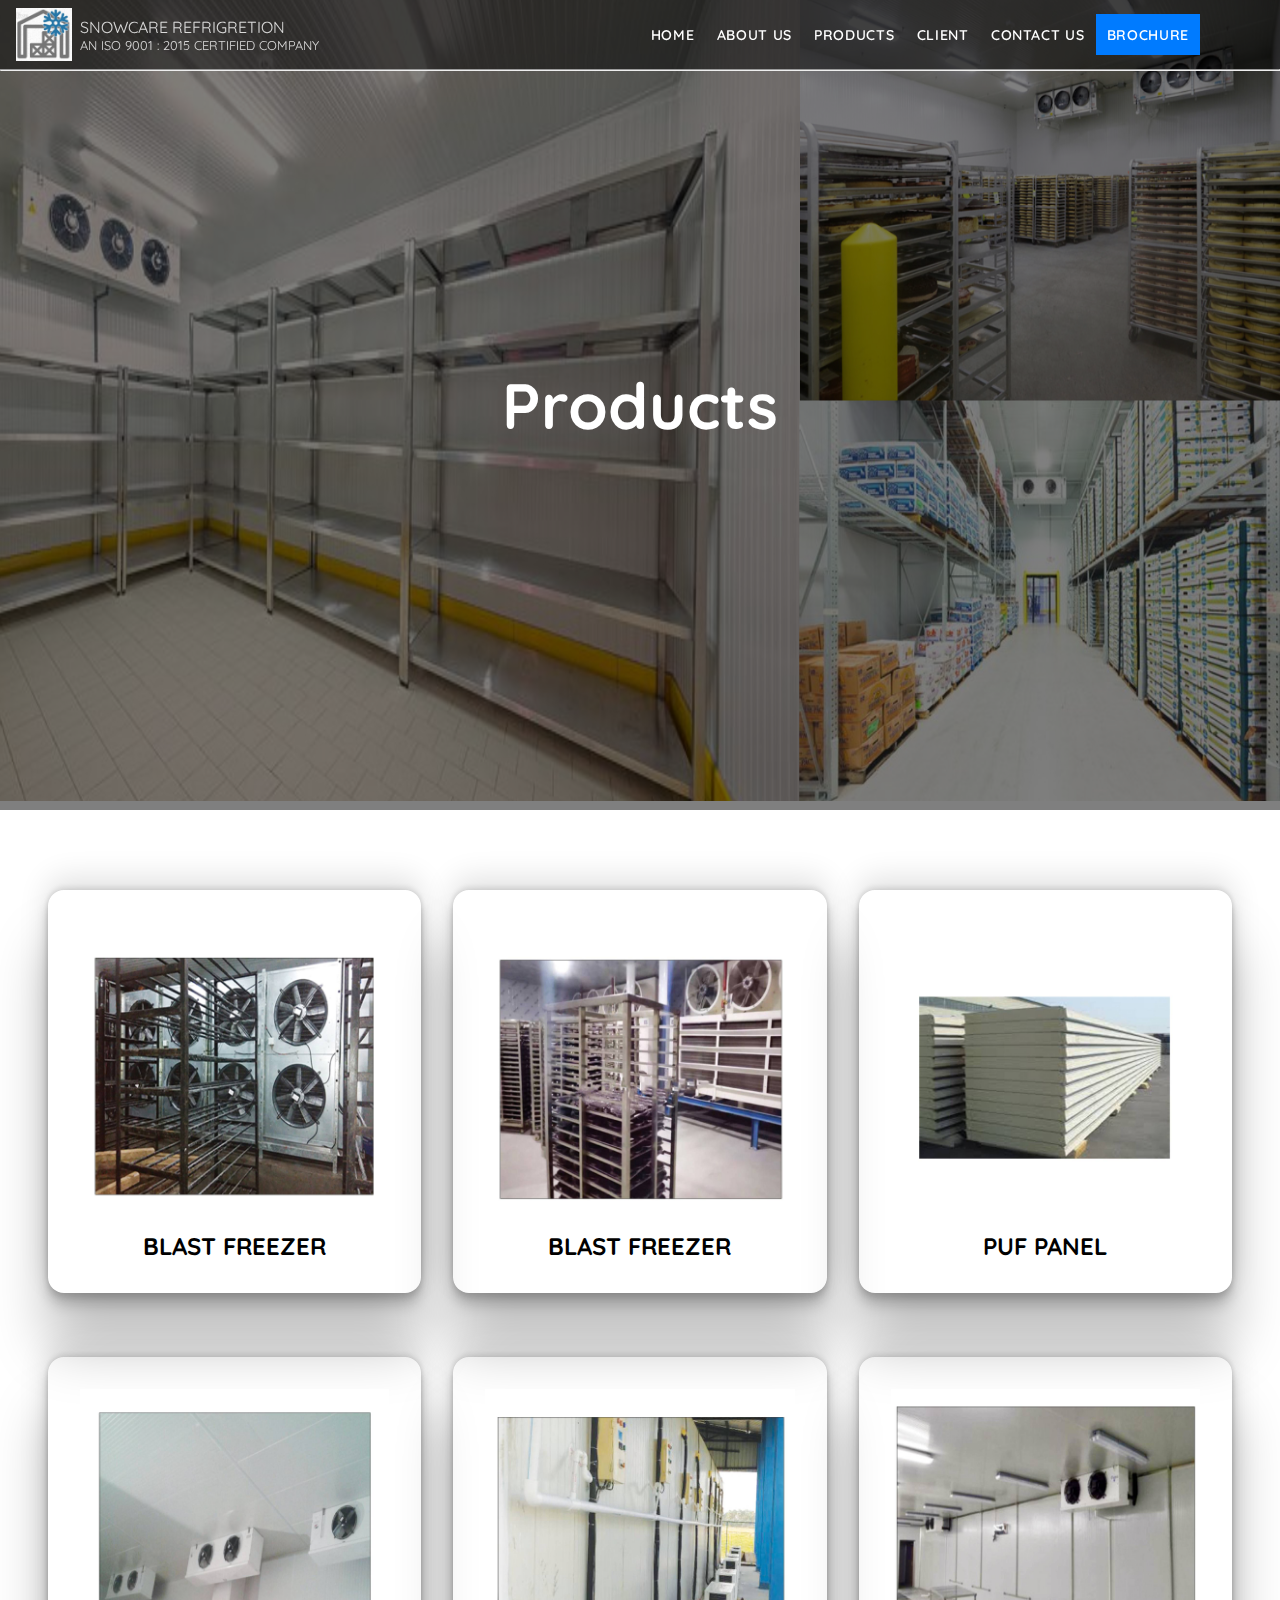
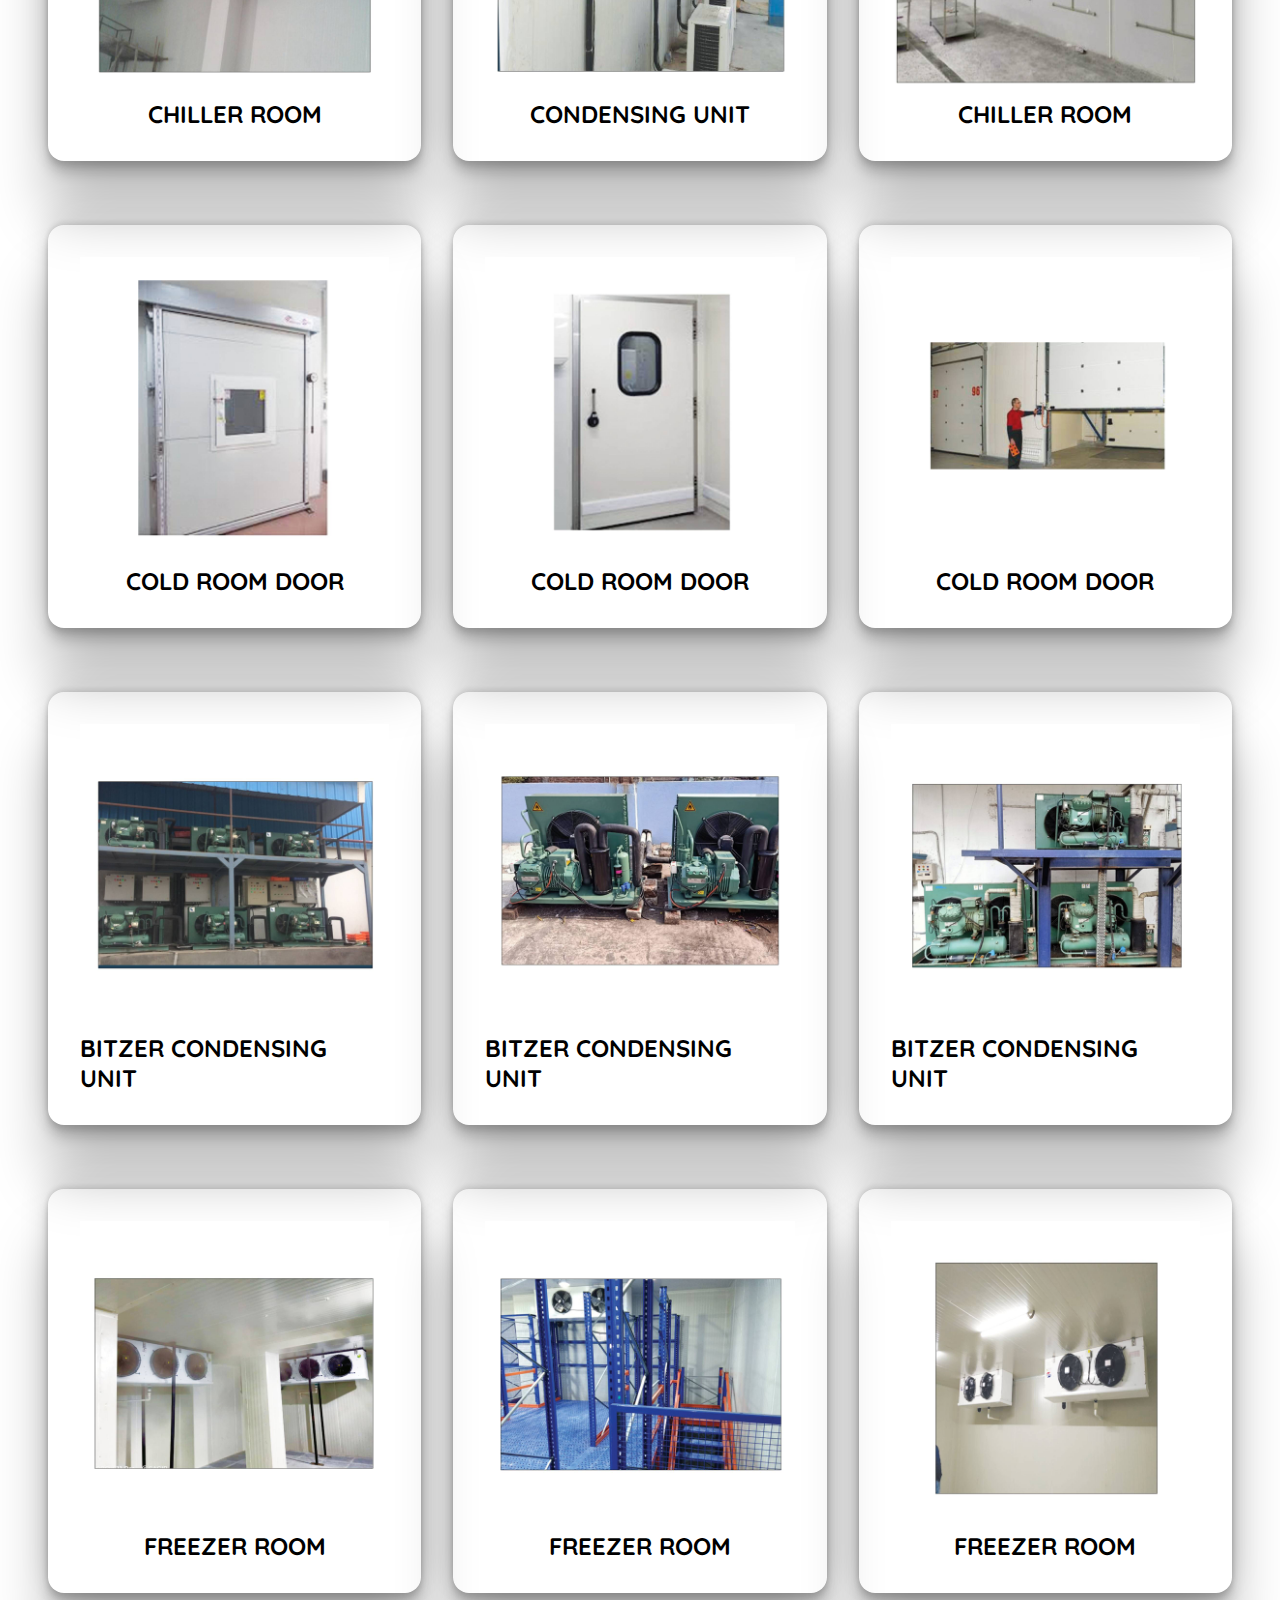
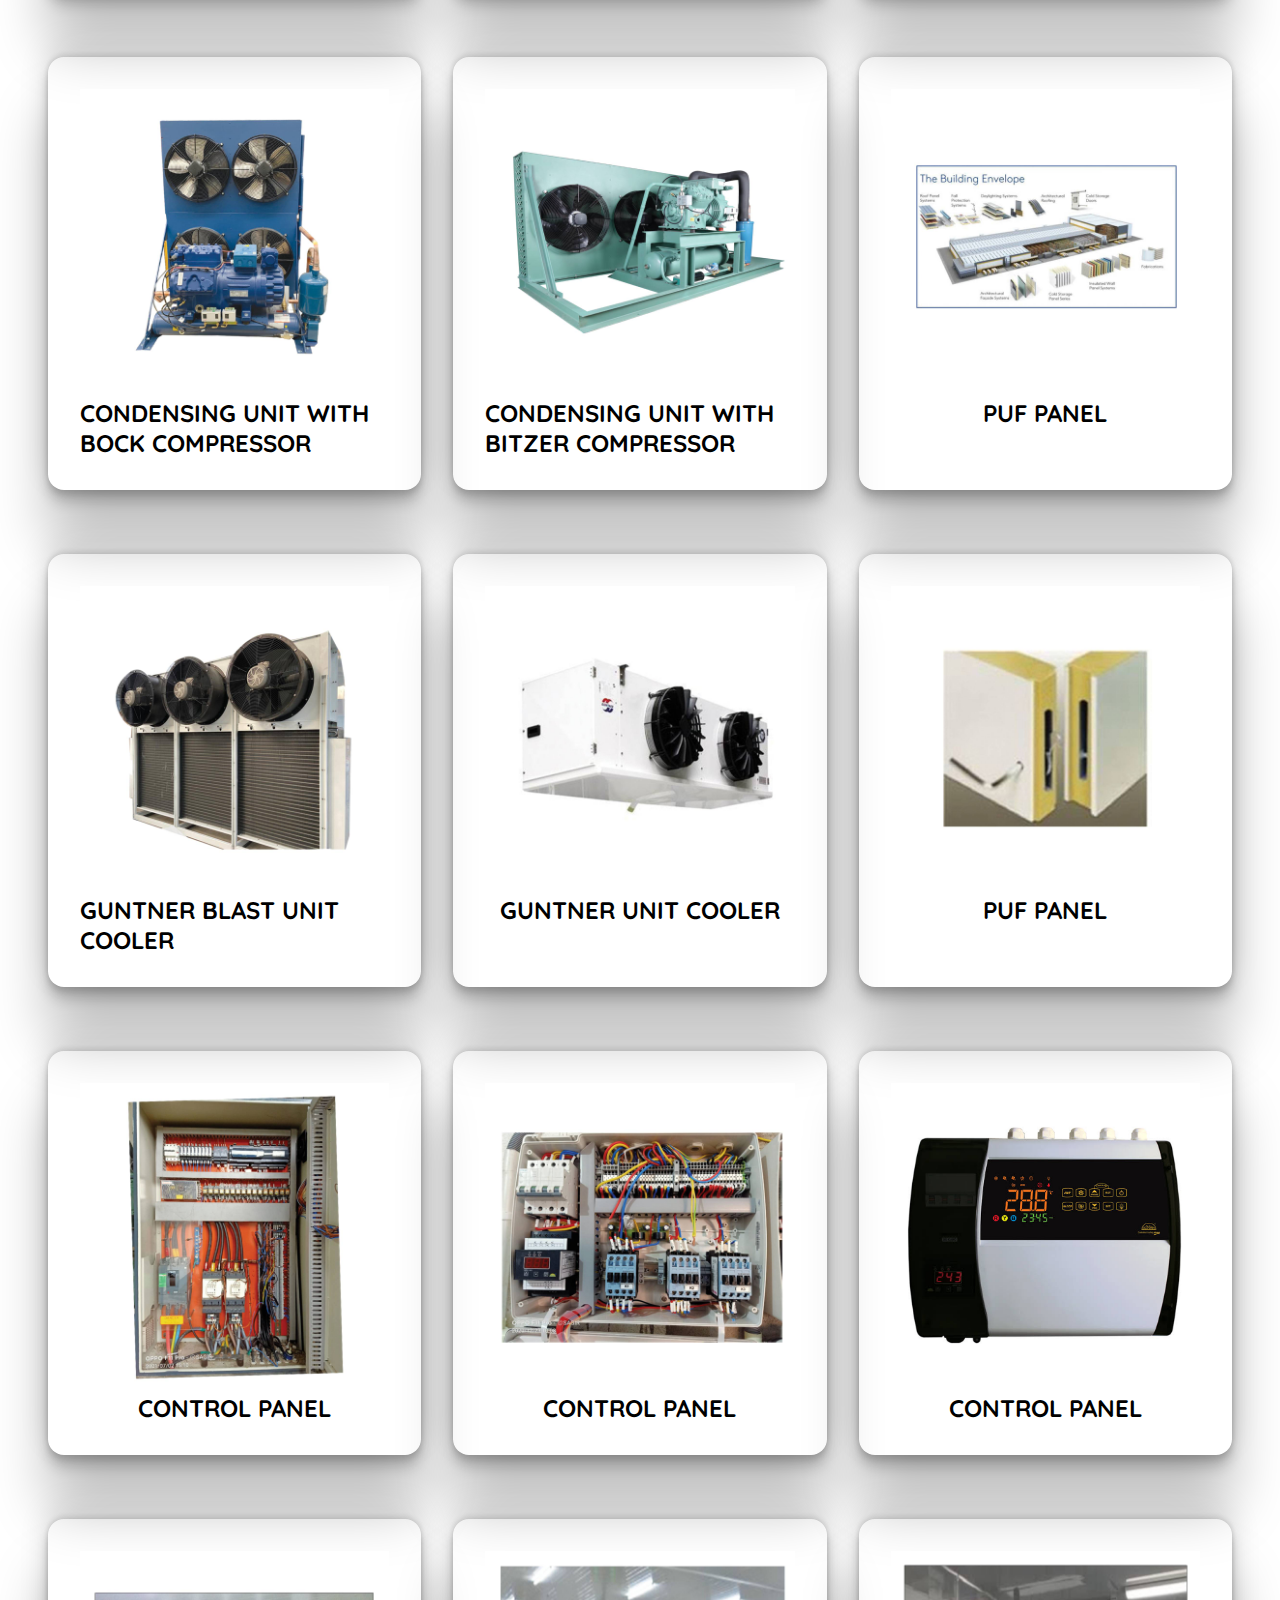
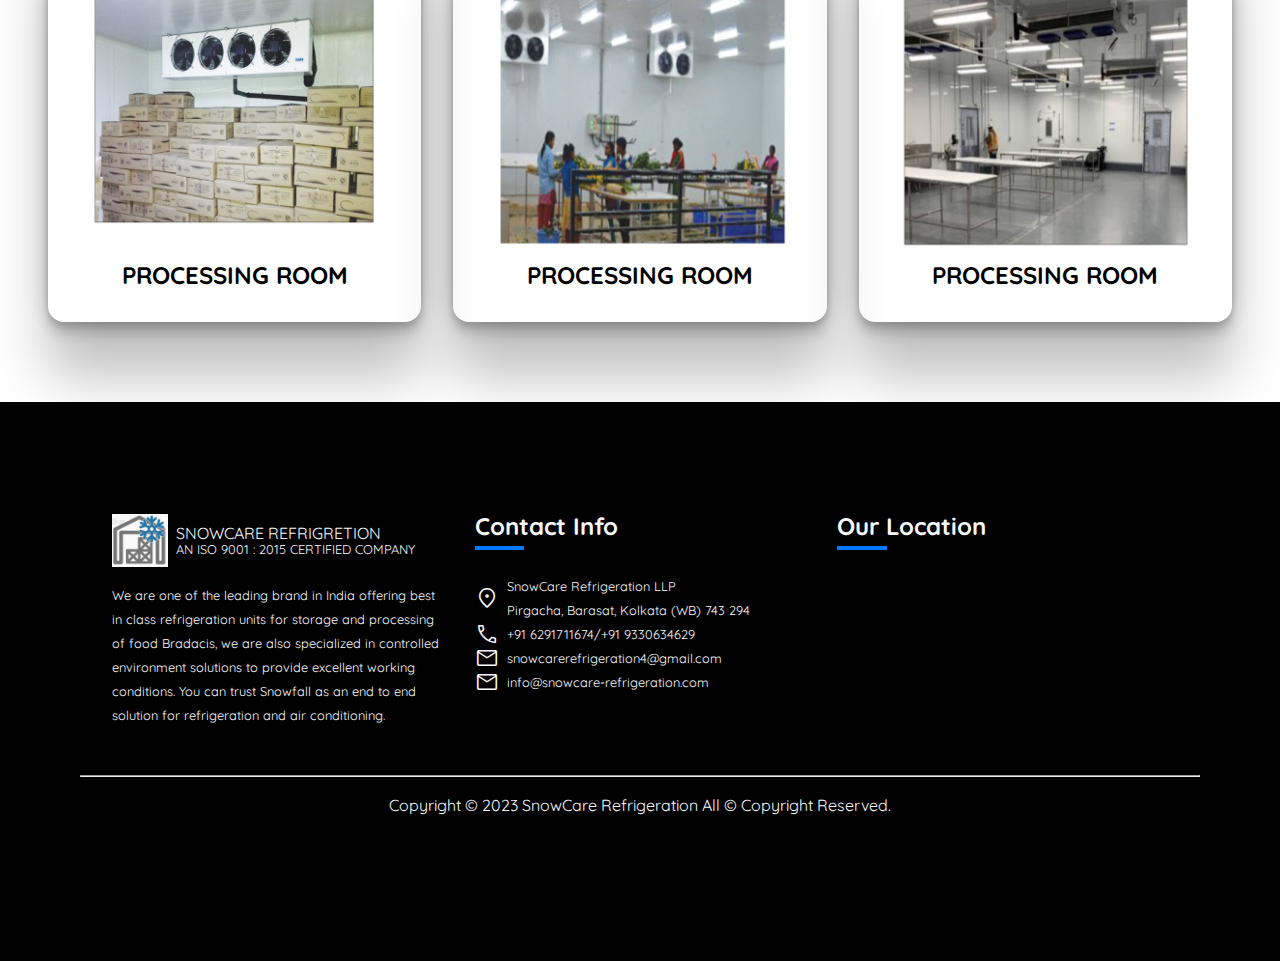
<file: htmlpage/product.html>
<!DOCTYPE html>
<html lang="en">
<head>
    <meta charset="UTF-8">
    <meta http-equiv="X-UA-Compatible" content="IE=edge">
    <meta name="viewport" content="width=device-width, initial-scale=1.0">
    <title>SnowCare Refrigeration - Product</title>
    <link rel="stylesheet"
        href="https://fonts.googleapis.com/css2?family=Material+Symbols+Outlined:opsz,wght,FILL,GRAD@20..48,100..700,0..1,-50..200" />
    <link rel="stylesheet"
        href="https://fonts.googleapis.com/css2?family=Material+Symbols+Outlined:opsz,wght,FILL,GRAD@48,400,0,0" />
    <link rel="stylesheet" href="https://unicons.iconscout.com/release/v4.0.0/css/line.css">
    <link rel="stylesheet" href="../style.css">
    <link rel="stylesheet" href="../style2.css">
    <link rel="stylesheet" href="../product.css">
    <script src="../script.js"></script>
</head>
<body>
    <header class="header">
        <nav class="navbar">
            <div class="nav_left">
                <ul>
                    <li class="nav_left_li">
                        <a href="../index.html"><img src="../image//finallogo.jfif" alt=""></a>
                    </li>
                    <li class="nav_left_li">
                        <div class="company_name">
                            <a href="../index.html">
                                <span class="first_name">SNOWCARE REFRIGRETION</span>
                                <p class="second_name">AN ISO 9001 : 2015 CERTIFIED COMPANY</p>
                            </a>
                        </div>
                    </li>
                </ul>
            </div>
            <div class="nav_right">
                <div class="nav_right_1 ">
                    <ul>
                        <li class="nav_right_li"><a href="../index.html">HOME</a></li>
                        <li class="nav_right_li"><a href="../htmlpage/about.html">ABOUT US</a></li>
                        <li class="nav_right_li"><a href="../htmlpage/product.html">PRODUCTS</a></li>
                        <li class="nav_right_li"><a href="../htmlpage/client.html">CLIENT</a></li>
                        <li class="nav_right_li"><a href="../htmlpage/contact.html">CONTACT US</a></li>
                        <li class="nav_right_li brochure"><a href="#">BROCHURE</a></li>
                    </ul>
                </div>
                <div class="nav_right_2 flex ">
                    <ul class="flex">
                        <li class="nav_right_li">
                            <button onclick="btnToggle()" class="menu_btn">
                                <span class="material-symbols-outlined">
                                    menu
                                </span>
                            </button>
                        </li>
                    </ul>
                </div>
            </div>
        </nav>
        <hr>
        <div id="hidden" class="menu_mobile">
            <ul>
                <li class="menu_mobile_li"><a href="../index.html">HOME</a></li>
                <li class="menu_mobile_li"><a href="../htmlpage/about.html">ABOUT US</a></li>
                <li class="menu_mobile_li"><a href="../htmlpage/product.html">PRODUCTS</a></li>
                <li class="menu_mobile_li"><a href="../htmlpage/client.html">CLIENT</a></li>
                <li class="menu_mobile_li"><a href="../htmlpage/contact.html">CONTACT US</a></li>
                <li class="menu_mobile_li"><a class="brochure2" href="#">BROCHURE</a></li>
            </ul>
        </div>
    </header>
    <main class="main">
        <section class="section1">
            <div class="section1_container">
                <div class="product_intro">
                    <img src="../image/bg4.jpg" alt="" srcset="">
                    <div class="image_black">
                        <h1>
                            Products
                        </h1>
                    </div>
                </div>
            </div>
        </section>
        <section class="section2">
            <div class="section2_container">
                <ul>
                    <li>
                        <div class="product_img">
                            <img src="../image/product1.png" alt="">
                        </div>
                        <div class="product_name">
                            <h2>BLAST FREEZER</h2>
                        </div>
                    </li>
                    <li>
                        <div class="product_img">
                            <img src="../image/product2.png" alt="">
                        </div>
                        <div class="product_name">
                            <h2>BLAST FREEZER</h2>
                        </div>
                    </li>
                    <li>
                        <div class="product_img">
                            <img src="../image/product3.png" alt="">
                        </div>
                        <div class="product_name">
                            <h2>PUF PANEL</h2>
                        </div>
                    </li>
                    <li>
                        <div class="product_img">
                            <img src="../image/product4.png" alt="">
                        </div>
                        <div class="product_name">
                            <h2>CHILLER ROOM</h2>
                        </div>
                    </li>
                    <li>
                        <div class="product_img">
                            <img src="../image/product5.png" alt="">
                        </div>
                        <div class="product_name">
                            <h2>CONDENSING UNIT</h2>
                        </div>
                    </li>
                    <li>
                        <div class="product_img">
                            <img src="../image/product6.png" alt="">
                        </div>
                        <div class="product_name">
                            <h2>CHILLER ROOM</h2>
                        </div>
                    </li>
                    <li>
                        <div class="product_img">
                            <img src="../image/product7.png" alt="">
                        </div>
                        <div class="product_name">
                            <h2>COLD ROOM DOOR</h2>
                        </div>
                    </li>
                    <li>
                        <div class="product_img">
                            <img src="../image/product8.png" alt="">
                        </div>
                        <div class="product_name">
                            <h2>COLD ROOM DOOR</h2>
                        </div>
                    </li>
                    <li>
                        <div class="product_img">
                            <img src="../image/product99.png" alt="">
                        </div>
                        <div class="product_name">
                            <h2>COLD ROOM DOOR</h2>
                        </div>
                    </li>
                    <li>
                        <div class="product_img">
                            <img src="../image/product9.png" alt="">
                        </div>
                        <div class="product_name">
                            <h2>BITZER CONDENSING UNIT</h2>
                        </div>
                    </li>
                    <li>
                        <div class="product_img">
                            <img src="../image/product10.png" alt="">
                        </div>
                        <div class="product_name">
                            <h2>BITZER CONDENSING UNIT</h2>
                        </div>
                    </li>
                    <li>
                        <div class="product_img">
                            <img src="../image/product11.png" alt="">
                        </div>
                        <div class="product_name">
                            <h2>BITZER CONDENSING UNIT</h2>
                        </div>
                    </li>
                    <li>
                        <div class="product_img">
                            <img src="../image/product12.png" alt="">
                        </div>
                        <div class="product_name">
                            <h2>FREEZER ROOM</h2>
                        </div>
                    </li>
                    <li>
                        <div class="product_img">
                            <img src="../image/product13.png" alt="">
                        </div>
                        <div class="product_name">
                            <h2>FREEZER ROOM</h2>
                        </div>
                    </li>
                    <li>
                        <div class="product_img">
                            <img src="../image/product14.png" alt="">
                        </div>
                        <div class="product_name">
                            <h2>FREEZER ROOM</h2>
                        </div>
                    </li>
                    <li>
                        <div class="product_img">
                            <img src="../image/product15.png" alt="">
                        </div>
                        <div class="product_name">
                            <h2>CONDENSING UNIT WITH BOCK COMPRESSOR</h2>
                        </div>
                    </li>
                    <li>
                        <div class="product_img">
                            <img src="../image/product16.png" alt="">
                        </div>
                        <div class="product_name">
                            <h2>CONDENSING UNIT WITH BITZER COMPRESSOR</h2>
                        </div>
                    </li>
                    <li>
                        <div class="product_img">
                            <img src="../image/product17.png" alt="">
                        </div>
                        <div class="product_name">
                            <h2>PUF PANEL</h2>
                        </div>
                    </li>
                    <li>
                        <div class="product_img">
                            <img src="../image/product18.png" alt="">
                        </div>
                        <div class="product_name">
                            <h2>GUNTNER BLAST UNIT COOLER</h2>
                        </div>
                    </li>
                    <li>
                        <div class="product_img">
                            <img src="../image/product19.png" alt="">
                        </div>
                        <div class="product_name">
                            <h2>GUNTNER UNIT COOLER</h2>
                        </div>
                    </li>
                    <li>
                        <div class="product_img">
                            <img src="../image/product20.png" alt="">
                        </div>
                        <div class="product_name">
                            <h2>PUF PANEL</h2>
                        </div>
                    </li>
                    <!-- <li>
                        <div class="product_img">
                            <img src="../image/product21.png" alt="">
                        </div>
                        <div class="product_name">
                            <h2>GUNTNER UNIT COOLER</h2>
                        </div>
                    </li> -->
                    <li>
                        <div class="product_img">
                            <img src="../image/product22.png" alt="">
                        </div>
                        <div class="product_name">
                            <h2>CONTROL PANEL</h2>
                        </div>
                    </li>
                    <li>
                        <div class="product_img">
                            <img src="../image/product23.png" alt="">
                        </div>
                        <div class="product_name">
                            <h2>CONTROL PANEL</h2>
                        </div>
                    </li>
                    <li>
                        <div class="product_img">
                            <img src="../image/product24.png" alt="">
                        </div>
                        <div class="product_name">
                            <h2>CONTROL PANEL</h2>
                        </div>
                    </li>
                    <li>
                        <div class="product_img">
                            <img src="../image/product25.png" alt="">
                        </div>
                        <div class="product_name">
                            <h2>PROCESSING ROOM</h2>
                        </div>
                    </li>
                    <li>
                        <div class="product_img">
                            <img src="../image/product26.png" alt="">
                        </div>
                        <div class="product_name">
                            <h2>PROCESSING ROOM</h2>
                        </div>
                    </li>
                    <li>
                        <div class="product_img">
                            <img src="../image/product27.png" alt="">
                        </div>
                        <div class="product_name">
                            <h2>PROCESSING ROOM</h2>
                        </div>
                    </li>
                </ul>
            </div>
        </section>
    </main>
    <footer class="footer">
        <div class="footer_1">
            <div class="footer_intro">
                <div class="footer_comapany_name">
                    <ul>
                        <li class="nav_left_li">
                            <a href="#"><img src="../image/finallogo.jfif" alt=""></a>
                        </li>
                        <li class="nav_left_li">
                            <div class="company_name">
                                <a href="#">
                                    <span class="first_name">SNOWCARE REFRIGRETION</span>
                                    <p class="second_name">AN ISO 9001 : 2015 CERTIFIED COMPANY</p>
                                </a>
                            </div>
                        </li>
                    </ul>
                </div>
                <div class="footer_company_discription footer_container">
                    <p>We are one of the leading brand in India offering best in class refrigeration units for storage and processing of food Bradacis, we are also specialized in controlled environment solutions to provide excellent working conditions. You can trust Snowfall as an end to end solution for refrigeration and air conditioning.</p>
                </div>
            </div>
            <div class="footer_contact">
                <div class="contact_name">
                    <h2>Contact Info</h2>
                    <div class="div_line"></div>
                </div>
                <div class="contact_container footer_container">
                    <ul>
                        <li>
                            <div class="footer_icon">
                                <span class="material-symbols-outlined">location_on</span>
                            </div>
                            <div class="footer_icon_content">
                                <span>SnowCare Refrigeration LLP<br>Pirgacha, Barasat, Kolkata (WB) 743 294</span>
                            </div>
                        </li>
                        <li>
                            <div class="footer_icon">
                                <span class="material-symbols-outlined">call</span>
                            </div>
                            <div class="footer_icon_content">
                                <span>+91 6291711674/+91 9330634629</span>
                            </div>
                        </li>
                        <li>
                            <div class="footer_icon">
                                <span class="material-symbols-outlined">mail</span>
                            </div>
                            <div class="footer_icon_content">
                                <span>snowcarerefrigeration4@gmail.com</span>
                            </div>
                        </li>
                        <li>
                            <div class="footer_icon">
                                <span class="material-symbols-outlined">mail</span>
                            </div>
                            <div class="footer_icon_content">
                                <span>info@snowcare-refrigeration.com</span>
                            </div>
                        </li>
                    </ul>
                </div>
            </div>
            <div class="our_location">
                <div class="contact_name">
                    <h2>Our Location</h2>
                    <div class="div_line"></div>
                </div>
                <div class="location_container footer_container"></div>
            </div>
        </div>
        <hr>
        <div class="footer_1 footer_2">
            <div class="footer_discription">
                Copyright &copy; 2023 SnowCare Refrigeration All &copy; Copyright Reserved.
            </div>
            <div class="social_account">
                <ul>
                    <li><a href="#"><i class="uil uil-facebook"></i></a></li>
                    <li><a href="#"><i class="uil uil-twitter"></i></a></li>
                    <li><a href="#"><i class="uil uil-youtube"></i></a></li>
                </ul>
            </div>
        </div>
    </footer>
</body>
</html>
</file>
<file: style2.css>
@import url("https://fonts.googleapis.com/css2?family=Baloo+2:wght@500&family=Roboto&display=swap");
@import url("https://fonts.googleapis.com/css2?family=Quicksand&display=swap");

/* ======= css reset ======= */
* {
    margin: 0;
    padding: 0;
    box-sizing: border-box;
    /* font-family: 'Roboto', sans-serif; */
}

body {
    font-family: "Quicksand";
}

.material-symbols-outlined {
    font-variation-settings: "FILL" 0, "wght" 400, "GRAD" 0, "opsz" 48;
}

:root {
    --blue: #007bff;
    --indigo: #6610f2;
    --purple: #6f42c1;
    --pink: #e83e8c;
    --red: #dc3545;
    --orange: #fd7e14;
    --yellow: #ffc107;
    --green: #28a745;
    --teal: #20c997;
    --cyan: #17a2b8;
    --white: #fff;
    --gray: #6c757d;
    --gray-dark: #343a40;
    --primary: #007bff;
    --secondary: #6c757d;
    --success: #28a745;
    --info: #17a2b8;
    --warning: #ffc107;
    --danger: #dc3545;
    --light: #f8f9fa;
    --dark: #343a40;
    --breakpoint-xs: 0;
    --breakpoint-sm: 576px;
    --breakpoint-md: 768px;
    --breakpoint-lg: 992px;
    --breakpoint-xl: 1200px;
}

li,
a {
    text-decoration: none;
    list-style-type: none;
}

.flex {
    display: flex;
    justify-content: center;
    align-items: center;
}

.header {
    background-color: rgba(0, 0, 0, 0.503);
    position: fixed;
    z-index: 2;
    width: 100%;
}

.navbar {
    display: flex;
    justify-content: space-between;
    align-items: center;
    padding: 0.5rem 1rem;
    font-size: 1.1rem;
    width: 100%;
}

.nav_left_li img {
    width: 3.5rem;
}

.nav_left_li a {
    display: flex;
    justify-content: center;
}

.company_name {
    padding-left: 0.5rem;
}

.company_name a {
    display: flex;
    flex-direction: column;
}

.nav_left_li {
    display: flex;
    justify-content: center;
    align-items: center;
}

.nav_left ul {
    display: flex;
    align-items: center;
}

.nav_left ul li a {
    color: rgba(255, 255, 255, 0.819);
}

.first_name {
    font-size: 1rem;
}

.second_name {
    font-size: 0.8rem;
}

.nav_right ul {
    display: flex;
    justify-content: center;
    align-items: center;
}

.nav_right,
.nav_left {
    display: flex;
    align-items: center;
}

.nav_right_1 ul li {
    padding: 0.7rem;
}

.nav_right_1 ul li a {
    letter-spacing: 0.04rem;
    color: white;
}

.nav_right_1 {
    padding-right: 4rem;
    font-size: 0.88rem;
    font-weight: 600;
}

.brochure {
    padding: 0.7rem !important;
    background: var(--blue);
}

.nav_right_2 {
    display: none;
}

.brochure2 {
    background: var(--blue) !important;
}

.nav_right_2 a span {
    font-size: 2.5rem;
    padding: 0.5rem;
    color: var(--white);
}

.nav_right_2 a {
    background-color: transparent;
    border: none;
}

/* mobile */
.menu_mobile {
    padding-top: 0.2rem !important;
    padding: 1rem;
    position: relative;
}

.menu_mobile ul {
    width: 100%;
}

.menu_mobile li {
    width: 100%;
    display: flex;
    flex-direction: column;
}

.menu_mobile_li a {
    background-color: #211e3b;
    color: #fff;
    width: 100%;
    padding: 0.7rem;
    text-align: center;
}

.hide {
    display: none;
}

#hidden {
    display: none;
}
.nav_right_li span{
    color: white;
    font-size: 2rem;
}
.nav_right_li button{
    background: transparent;
    border: none;
}
/* Section 2 */

.about {
    display: flex;
    justify-content: space-around;
    align-items: center;
    padding: 7rem 4rem;
    padding-bottom: 2rem;
}

.about_head span {
    font-size: 2rem;
    font-weight: 800;
    color: var(--blue);
}

.about_head h2 {
    padding: 0.5rem 0px;
    color: var(--gray-dark);
    font-size: 2rem;
}

.about_content p {
    line-height: 1.7rem;
    color: var(--gray);
    padding: 0.5rem 0px;
}

.about1 {
    width: 100%;
    padding: 0px 3rem;
}

.sub_about1 {
    display: flex;
    align-items: center;
    justify-content: center;
    width: 100%;
}

.sub_about1 img {
    width: 100%;
    border-radius: 12px;
}

.about1 {
    width: 50%;
}

.about2 {
    /* border: 2px solid red; */
    padding: 1.5rem;
    width: 50%;
}

.about_btn a {
    padding: 0.4rem 0.5rem;
    background: var(--blue);
    color: var(--white);
    border-radius: 2px;
    border: none;
    font-size: 0.9rem;
    font-weight: 600;
    margin-top: 1rem;
}

/* section3 */
.section3 {
    padding: 0.5rem 6rem;
    color: var(--light);
}

.section3_3 {
    display: grid;
    grid-template-columns: repeat(3, 1fr);
    grid-template-rows: repeat(2, 1fr);
}

.sec_3_box {
    margin: 1rem;
    padding: 3rem;
    border-radius: 0.5rem;
    background: linear-gradient(45deg,
            rgba(0, 121, 255, 1) 0%,
            rgba(0, 224, 255, 1) 100%);
    border: 2px solid transparent;
}

.sec_3_box h4 {
    font-size: 1.2rem;
    text-align: center;
    width: 100%;
    padding: 1rem;
}

.sec_3_box p {
    text-align: center;
    line-height: 1.5rem;
}

.section3_1 h2 {
    font-size: 2.2rem;
    color: var(--blue);
}

.section3_2 h2 {
    font-size: 2.2rem;
    color: var(--gray-dark);
}

@media (max-width: 480px) {
    .navbar {
        padding: 0.1rem 0.5rem;
    }

    .nav_right_2 {
        display: block;
    }

    .nav_right_1 {
        display: none;
    }

    .about {
        flex-direction: column;
        /* padding-top: 1rem !important; */
        padding: 1rem 0.5rem;
        /* border: 2px solid red; */
    }

    .about1 img {
        width: 100%;
        border-radius: 10px;
    }

    .about2,
    .about1 {
        width: 100%;
        padding: 1rem;
    }

    .section3_3 {
        grid-template-columns: repeat(1, 1fr);
    }

    .section3{
        padding: .5rem 2rem;
    }
    .sec_3_box{
        padding: 1rem;
    }
    .section3_1 h2,
    .section3_2 h2 {
        font-size: 1.5rem;
    }
    .sec_3_box {
        margin: .5rem;
        padding: 1.5rem 2rem;
    }
}
</file>
<file: style.css>
*{
    margin: 0;padding: 0;box-sizing: border-box;
}

.section1{
    /* border: 2px solid blue; */
    position: relative;
    height: 100vh;
}
.section12{
    /* border: 5px solid green; */
    /* display: flex; */
    position: absolute;
    top: 0px;
    z-index: -1;
    
    width: 100%;
}
.section_ul{
    /* border: 5px solid darkcyan; */
    overflow-x: scroll;
    scroll-behavior: smooth;
    scrollbar-width: none;
    display:grid;
    grid-template-columns: repeat(3,100%);
    width: 100%;
}
.section_ul::-webkit-scrollbar{
    display: none;
}
.slide{
    /* border: 5px solid hotpink; */
    display: flex;
    width: 100%;
}
.slide_img {
    /* border: 5px solid rgb(0, 200, 255); */
    width: 100%;
}
.slide img{
    width: 100%;
    height: 100vh;
}
@-webkit-keyframes slide_animation{
    0%{right: 0px;}
    10%{right: 0px;}
    20%{right: 100%;}
    30%{right: 100%;}
    40%{right: 200%;}
    50%{right: 200%;}
    60%{right: 100%;}
    70%{right: 100%;}
    80%{right: 0px;}
    90%{right: 0px;}
    100%{right: 0px;}
}
.slide{
    position: relative;
    -webkit-animation-name: slide_animation;
    -webkit-animation-duration: 21s;
    -webkit-animation-iteration-count: infinite;
    -webkit-animation-direction:normal;
    -webkit-animation-play-state: running;
}
.image_black{
    position: absolute;
    top: 0px;
    width: 100%;
    background: rgba(0, 0, 0, 0.503);
    height: 100%;
    display: flex;
    justify-content: center;
    align-items: center;
    color: white;
}
.image_black h1{
    font-size: 4rem;
    padding: 1rem;
    width: 100%;
    text-align: center;
    font-family: 'Quicksand';
}
/* footer */

.footer{
    padding: 5rem;
    background-color: #000;
    color: var(--light);
    line-height: 1.5rem;
}
.footer_comapany_name{
    line-height: 1rem;
    color: var(--light);
}
.footer_comapany_name a{
    color: var(--light);
}
.footer_1{
    display: grid;
    grid-template-columns: repeat(3,1fr);
    padding: 1rem;
}
.footer_intro ,.footer_contact, .our_location{
    padding: 1rem;
}
.footer_comapany_name{
    display: flex;
    align-items: center;
}
.footer_comapany_name ul{
    display: flex;
    align-items: center;
}
.footer_contact{
    width: 100%;
}
.contact_name{
    width: 100%;
}
.contact_name div{
    margin-top: .5rem ;
}
.div_line{
    border: 2px solid var(--blue);
    width: 15%;
}
.contact_conatiner{
    padding: 1rem 0rem;
}
.contact_container ul li{
    display: flex;
    align-items: center;
}
.contact_container{
    padding: 1.5rem 0rem !important;
}
.footer_icon{
    padding-right: .5rem;
}
.contact_container ul li div{
    display: flex;
    align-items: center;
}
.footer_container{
    padding: 1rem 0rem;
    font-size: .8rem;
}
.footer_2{
    display: flex;
    justify-content: center;
    flex-direction: column;
    align-items: center;
}
.footer_discription{
    display: flex;
    justify-content: center;
    align-items: center;
    text-align: center;
}
.footer_2 ul{
    display: flex;
    padding: 1rem;
    color: var(--light);
}
.footer_2 ul li{
    display: flex;
    padding: .5rem;
}
.footer_2 ul li i{
    color: var(--light);
}

@media (max-width: 480px) {
    .image_black h1{
        font-size: 2rem;
    }
    .slide img{
        width: 100%;
        height: 90vh;
    }
    .footer{
        padding: 3rem 1rem;
    }
    .footer_1{
        grid-template-columns: repeat(1,1fr);
    }
 }
</file>
<file: product.css>
.section1{
    width: 100%;
    height: 90vh;
    position: relative;
}
.section2{
    padding: 3rem 2rem;
}
.product_intro img{
    width: 100%;
    height: 89vh;
    position: relative;
}
.section2_container ul{
    display: grid;
    grid-template-columns: repeat(3,1fr);
    /* padding: 1rem 3rem; */
}
.section2_container li{
    padding: 2rem;
    box-shadow: rgba(0, 0, 0, 0.25) 0px 54px 55px, rgba(0, 0, 0, 0.12) 0px -12px 30px, rgba(0, 0, 0, 0.12) 0px 4px 6px, rgba(0, 0, 0, 0.17) 0px 12px 13px, rgba(0, 0, 0, 0.09) 0px -3px 5px;
    margin:2rem 1rem;
    border-radius: 1rem;
}
.product_img{
    /* border: 2px solid red; */
    display: flex;
    justify-content: center;
    align-items: center;
}
.product_img img{
    width: 100%;
    /* padding: 2rem; */
}
.product_name{
    /* padding:0rem 2rem; */
    display: flex;
    align-items: center;
    justify-content: center;
    /* border: 2px solid red; */
}


/* footer */

.footer{
    padding: 5rem;
    background-color: #000;
    color: var(--light);
    line-height: 1.5rem;
}
.footer_comapany_name{
    line-height: 1rem;
    color: var(--light);
}
.footer_comapany_name a{
    color: var(--light);
}
.footer_1{
    display: grid;
    grid-template-columns: repeat(3,1fr);
    padding: 1rem;
}
.footer_intro ,.footer_contact, .our_location{
    padding: 1rem;
}
.footer_comapany_name{
    display: flex;
    align-items: center;
}
.footer_comapany_name ul{
    display: flex;
    align-items: center;
}
.footer_contact{
    width: 100%;
}
.contact_name{
    width: 100%;
}
.contact_name div{
    margin-top: .5rem ;
}
.div_line{
    border: 2px solid var(--blue);
    width: 15%;
}
.contact_conatiner{
    padding: 1rem 0rem;
}
.contact_container ul li{
    display: flex;
    align-items: center;
}
.contact_container{
    padding: 1.5rem 0rem !important;
}
.footer_icon{
    padding-right: .5rem;
}
.contact_container ul li div{
    display: flex;
    align-items: center;
}
.footer_container{
    padding: 1rem 0rem;
    font-size: .8rem;
}
.footer_2{
    display: flex;
    justify-content: center;
    flex-direction: column;
    align-items: center;
}
.footer_discription{
    display: flex;
    justify-content: center;
    align-items: center;
    text-align: center;
}
.footer_2 ul{
    display: flex;
    padding: 1rem;
    color: var(--light);
}
.footer_2 ul li{
    display: flex;
    padding: .5rem;
}
.footer_2 ul li i{
    color: var(--light);
}
@media (max-width: 480px) {
    .section2{
        padding: 1rem;
    }
    .section2_container ul{
        grid-template-columns: repeat(1,1fr);
    }
    .footer{
        padding: 3rem 1rem;
    }
    .footer_1{
        grid-template-columns: repeat(1,1fr);
    }
}
</file>
<file: about.css>
.section1{
    width: 100%;
    height: 90vh;
    position: relative;
}
.section1_container{
    position: absolute;
    top: 0px;
    z-index: -1;
    width: 100%;
}
.about_intro img{
    width: 100%;
    height: 89vh;
    position: relative;
}
.image_black{
    position: absolute;
    top: 0px;
    width: 100%;
    background: rgba(0, 0, 0, 0.503);
    height: 100%;
    display: flex;
    justify-content: center;
    align-items: center;
    color: white;
}
/* section2 */
.section2{
    width: 100%;
    padding:0rem 1rem;
}
.section2_container{
    width: 100%;
    display: grid;
    grid-template-columns: repeat(2,1fr);
}
.section2_content{
    display: flex;
    justify-content: center;
    /* align-items: center; */
    flex-direction: column;
    padding: 1.5rem;
}
.section2_img{
    width: 100%;
    display: flex;
    justify-content: center;
    align-items: center;
} 
.section2_img img{
    width: 100%;
    border: 2px solid transparent;
    border-radius: 12px;
}
/* footer */
.footer{
    padding: 5rem;
    background-color: #000;
    color: var(--light);
    line-height: 1.5rem;
}
.footer_comapany_name{
    line-height: 1rem;
    color: var(--light);
}
.footer_comapany_name a{
    color: var(--light);
}
.footer_1{
    display: grid;
    grid-template-columns: repeat(3,1fr);
    padding: 1rem;
}
.footer_intro ,.footer_contact, .our_location{
    padding: 1rem;
}
.footer_comapany_name{
    display: flex;
    align-items: center;
}
.footer_comapany_name ul{
    display: flex;
    align-items: center;
}
.footer_contact{
    width: 100%;
}
.contact_name{
    width: 100%;
}
.contact_name div{
    margin-top: .5rem ;
}
.div_line{
    border: 2px solid var(--blue);
    width: 15%;
}
.contact_conatiner{
    padding: 1rem 0rem;
}
.contact_container ul li{
    display: flex;
    align-items: center;
}
.contact_container{
    padding: 1.5rem 0rem !important;
}
.footer_icon{
    padding-right: .5rem;
}
.contact_container ul li div{
    display: flex;
    align-items: center;
}
.footer_container{
    padding: 1rem 0rem;
    font-size: .8rem;
}
.footer_2{
    display: flex;
    justify-content: center;
    flex-direction: column;
    align-items: center;
}
.footer_discription{
    display: flex;
    justify-content: center;
    align-items: center;
    text-align: center;
}
.footer_2 ul{
    display: flex;
    padding: 1rem;
    color: var(--light);
}
.footer_2 ul li{
    display: flex;
    padding: .5rem;
}
.footer_2 ul li i{
    color: var(--light);
}
@media (max-width: 480px) {
    .section2_container{
        grid-template-columns: repeat(1,1fr);
    }
    .about_head h2, .about_head span{
        font-size: 1.8rem;
    }
    .section2{
        padding: .5rem;
    }
    .footer{
        padding: 3rem 1rem;
    }
    .footer_1{
        grid-template-columns: repeat(1,1fr);
    }
}
</file>
<file: client.css>
.client_section2{
    padding:7rem 3rem;
}
.client_container ul{
    display: grid;
    grid-template-columns: repeat(4,1fr);
    width: 100%;
    grid-gap: 1.4rem;
}
.client_container ul li{
    display: flex;
    justify-content: center;
    align-items: center;
    width: 100%;
    box-shadow: rgba(0, 0, 0, 0.16) 0px 10px 36px 0px, rgba(0, 0, 0, 0.06) 0px 0px 0px 1px;
    border-radius: 1rem;
}
.client_container ul li img{
    width: 100%;
    padding: 1rem;
    display: flex;
    align-items: center;
    justify-content: center;
}
@media (max-width: 480px) {
    .client_container ul{
        grid-template-columns: repeat(2,1fr);
    }
}
</file>
<file: contact.css>
.contact_section2{
    padding: 2rem 4rem;
}
.s2_first{
    display: flex;
    justify-content: center;
    align-items: center;
    padding: 2rem;
}
.s2_first_one{
    display: flex;
    align-items: center;
    justify-content: center;
    flex-direction: column;
}
.s2_first_one h1{
    font-size: 2.5rem;
    color: var(--blue);
    text-align: center;
}
.s2_first_one h2{
    padding-top: .5rem;
    font-size: 1.8rem;
    color: var(--darkgrey);
    text-align: center;
}
.s2_container{
    display: grid;
    grid-template-columns: repeat(3,1fr);
    grid-gap: 3rem;
    padding: 2rem 3rem;
}
.s2_second_1{
    display: flex;
    align-items: center;
    border: 2px solid var(--grey);
    padding: 1rem;
    border-radius: 1rem;
    box-shadow:rgba(0, 0, 0, 0.35) 0px 5px 15px;
}
.s2_second_1 span{
    padding: .5rem;
}
.contact_icon{
    color: var(--blue);
    font-size: 2rem;
}
.contact_content{
    font-weight: 400;
    color: var(--darkgrey);
}


/* form */
.section3_contact{
    padding: 1rem 5rem;
}
.section3_container{
    display: grid;
    grid-template-columns: repeat(2,1fr);
    grid-gap: 1rem;
}
.left_s3{
    width: 100%;
    padding:2rem;
}
.left_s3 form{
    width: 100%;
    border: 2px solid transparent;
    padding:2rem 1rem;
    border-radius: 1rem;
    box-shadow: rgba(0, 0, 0, 0.25) 0px 54px 55px, rgba(0, 0, 0, 0.12) 0px -12px 30px, rgba(0, 0, 0, 0.12) 0px 4px 6px, rgba(0, 0, 0, 0.17) 0px 12px 13px, rgba(0, 0, 0, 0.09) 0px -3px 5px;
}
.first_form {
    width: 100%;
    display: flex;
    align-items: center;
}
.left_s3 input , .left_s3 textarea{
    width: 100%;
    border: 1px solid var(--gray);
    font-size: 1.2rem;
    padding: .5rem;
    border-radius: 4px;
    outline: none;
    background: var(--darkgrey) !important;
}
.first_in{
    margin-right: 1rem;
}
.left_s3 form div{
    padding: 1rem;
}
.submit_btn{
    display: flex;
    align-items: center;
    justify-content: center;
}
.submit_btn button{
    padding: .5rem 1rem;
    font-size: 1.2rem;
    border-radius: 6px;
    border: none;
    background: var(--blue);
    color: var(--light);
    margin: .2rem ;
}
@media (max-width: 480px) {
    .s2_container{
        grid-template-columns: repeat(1,1fr);
    }
    .contact_section2{
        padding: 0rem;
    }

    .s2_container{
        display: flex;
        align-items: center;
        justify-content: center;
        flex-direction: column;
        width: 100%;
    }
    .s2_second_1{
        width: 100%;
    }
    .c3{
        font-size: .9rem;
        padding: .4rem;
    }
    .section3_contact{
        padding: 0rem;
    }
    .section3_container{
        grid-template-columns: repeat(1,1fr);
        grid-gap: 0rem;
    }
    .first_form {
        width: 100%;
        display: flex;
        align-items: center;
        flex-direction: column;
        /* border: 2px solid red; */
    }
    .first_in{
        margin: 0;
        margin-bottom: 1rem;
    }
    .left_s3 form div{
        padding: .5rem;
    }
}
</file>
